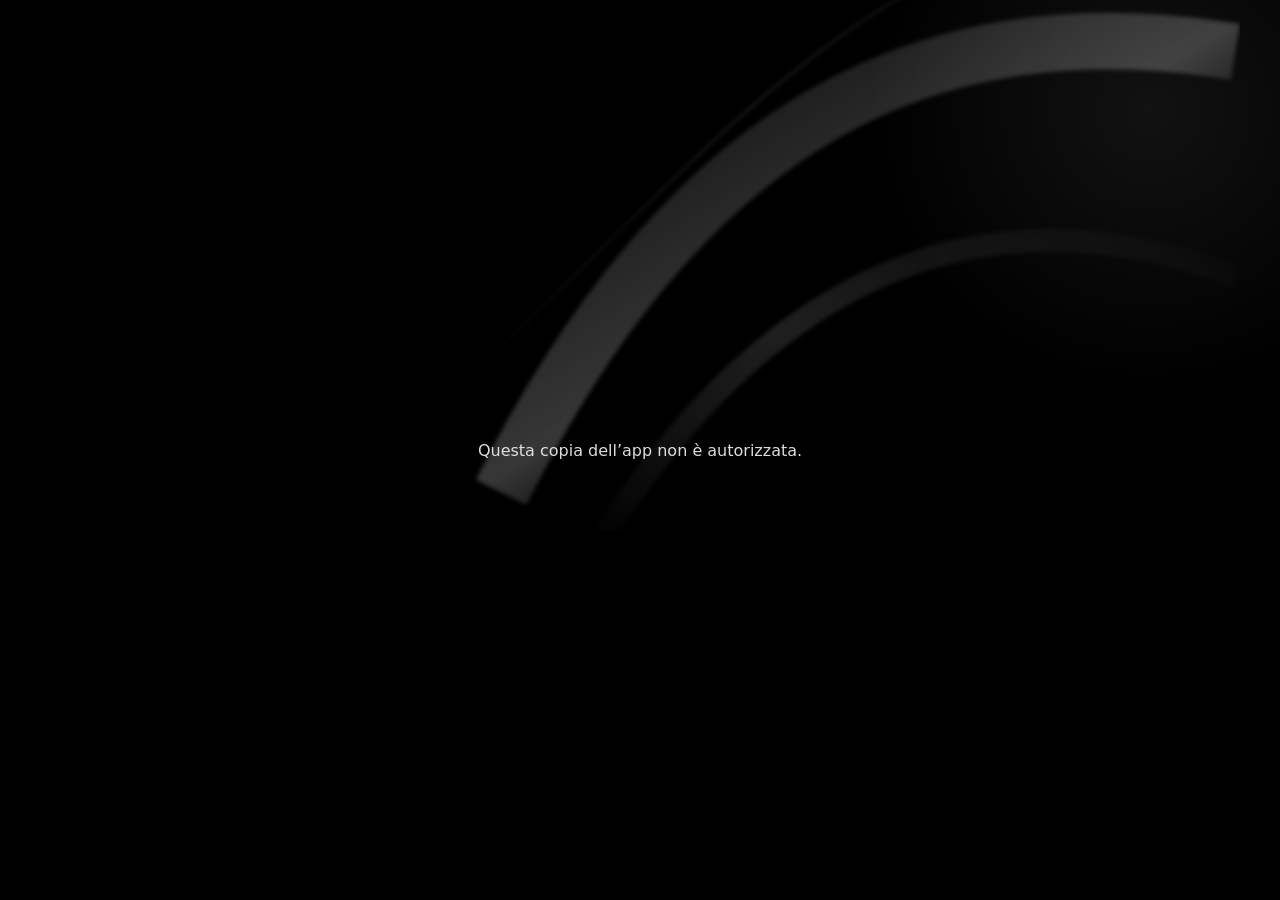
<file: index.html>
<!doctype html>
<html lang="it"><head><meta charset="UTF-8" />
<meta name="viewport" content="width=device-width, initial-scale=1.0, viewport-fit=cover" />
<meta name="theme-color" content="#000000" /><link rel="manifest" href="./manifest.webmanifest?v=ep-fotografo-v68" />
<meta name="apple-mobile-web-app-title" content="E. Puglisi" /><link rel="icon" type="image/png" href="./favicon.png" /><link rel="apple-touch-icon" sizes="180x180" href="./icon-180.png" />
<meta name="apple-mobile-web-app-capable" content="yes" /><meta name="apple-mobile-web-app-status-bar-style" content="black" />
<title>Edoardo Puglisi Fotographer</title>  <script type="module" crossorigin src="/assets/main-DpIF6n_b.js"></script>
  <link rel="modulepreload" crossorigin href="/assets/brand-CS6UpD5X.js">
  <link rel="modulepreload" crossorigin href="/assets/librerie-B4zQ2TGJ.js">
  <link rel="modulepreload" crossorigin href="/assets/preventivo-DU78wgXv.js">
  <link rel="modulepreload" crossorigin href="/assets/videoGalleria-DnoiNG43.js">
  <link rel="stylesheet" crossorigin href="/assets/brand-s4m64xDM.css">
  <link rel="stylesheet" crossorigin href="/assets/preventivo-CXu_sITa.css">
  <link rel="stylesheet" crossorigin href="/assets/main-6wbNGmea.css">
</head>
<body><div id="root"></div></body></html>
</file>
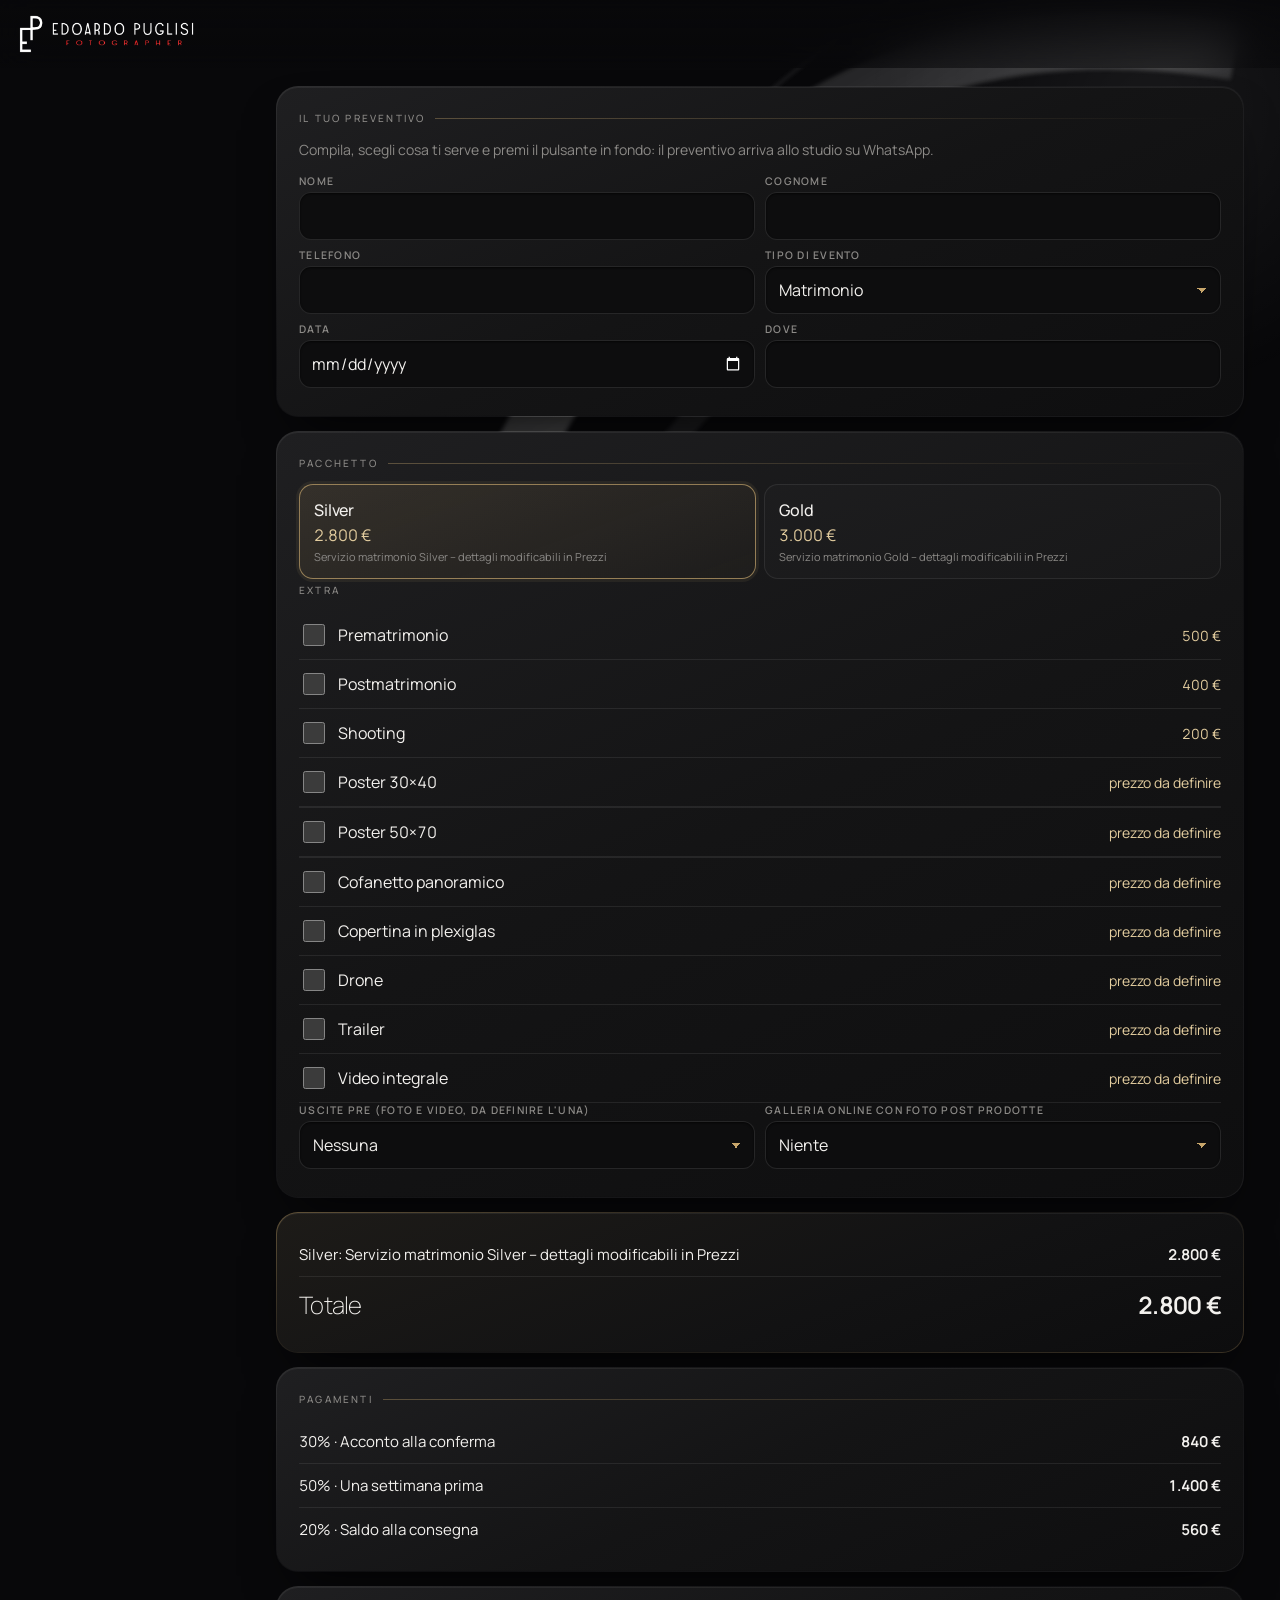
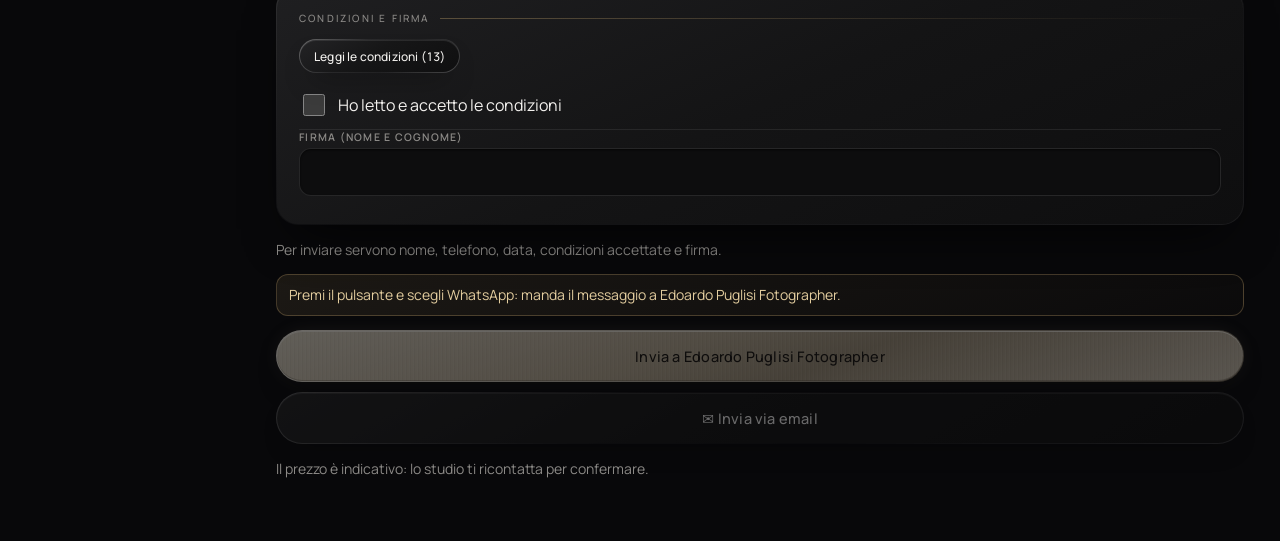
<file: cliente.html>
<!doctype html>
<html lang="it"><head><meta charset="UTF-8" /><script>/* indirizzo-nuovo: i link vecchi github.io dei clienti aprono la stessa pagina sul nuovo indirizzo */if(/\.github\.io$/i.test(location.hostname))location.replace('https://edoardopuglisi.frameforyou.it/'+location.pathname.split('/').slice(2).join('/')+location.search+location.hash);</script>
<meta name="viewport" content="width=device-width, initial-scale=1.0, viewport-fit=cover" />
<meta name="theme-color" content="#000000" /><meta name="robots" content="noindex" />
<meta name="apple-mobile-web-app-title" content="E. Puglisi" /><link rel="icon" type="image/png" href="./favicon.png" /><link rel="apple-touch-icon" sizes="180x180" href="./icon-180.png" />
<title>Preventivo · Edoardo Puglisi Fotographer</title>  <script type="module" crossorigin src="/assets/cliente-CwMFR0z4.js"></script>
  <link rel="modulepreload" crossorigin href="/assets/brand-CS6UpD5X.js">
  <link rel="modulepreload" crossorigin href="/assets/librerie-B4zQ2TGJ.js">
  <link rel="modulepreload" crossorigin href="/assets/preventivo-DU78wgXv.js">
  <link rel="stylesheet" crossorigin href="/assets/brand-s4m64xDM.css">
  <link rel="stylesheet" crossorigin href="/assets/preventivo-CXu_sITa.css">
</head>
<body><div id="root"></div></body></html>
</file>
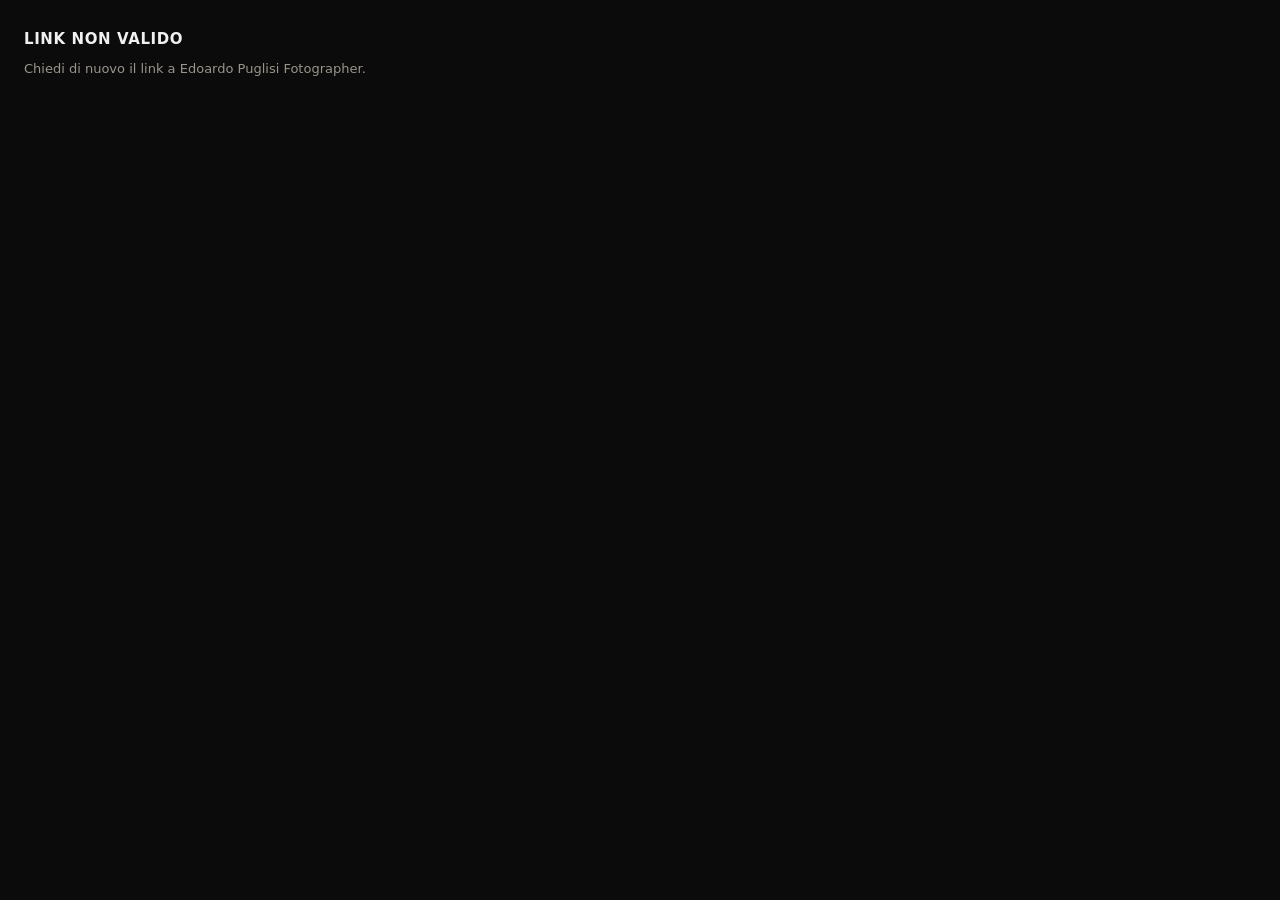
<file: video.html>
<!doctype html>
<html lang="it"><head><meta charset="UTF-8" /><script>/* indirizzo-nuovo: i link vecchi github.io dei clienti aprono la stessa pagina sul nuovo indirizzo */if(/\.github\.io$/i.test(location.hostname))location.replace('https://edoardopuglisi.frameforyou.it/'+location.pathname.split('/').slice(2).join('/')+location.search+location.hash);</script>
<meta name="viewport" content="width=device-width, initial-scale=1.0, viewport-fit=cover" />
<meta name="theme-color" content="#000000" /><meta name="robots" content="noindex" />
<meta name="apple-mobile-web-app-title" content="Video" /><link rel="icon" type="image/png" href="./favicon.png" /><link rel="apple-touch-icon" sizes="180x180" href="./icon-180.png" />
<title>Video · Edoardo Puglisi Fotographer</title>  <script type="module" crossorigin src="/assets/video-TpuZYtbV.js"></script>
  <link rel="modulepreload" crossorigin href="/assets/brand-CS6UpD5X.js">
  <link rel="modulepreload" crossorigin href="/assets/librerie-B4zQ2TGJ.js">
  <link rel="modulepreload" crossorigin href="/assets/videoGalleria-DnoiNG43.js">
  <link rel="stylesheet" crossorigin href="/assets/brand-s4m64xDM.css">
</head>
<body><div id="root"></div></body></html>
</file>
<file: assets/brand-s4m64xDM.css>
:root{--bg:#0b0b0b;--card:#161616;--line:#2a2a2a;--red:#5a5a5a;--gold:#f0f0f0;--tx:#f2efe6;--mut:#9a958a;font-family:system-ui,-apple-system,Segoe UI,Roboto,sans-serif;color:var(--tx);background:var(--bg)}*{box-sizing:border-box}body{margin:0;background:var(--bg)}.top{background:#000}.app{max-width:720px;margin:0 auto;min-height:100vh;padding-bottom:84px}.top{position:sticky;top:0;z-index:5;background:#000;border-bottom:2px solid var(--gold);padding:12px 16px}.logo{color:var(--gold);font-size:20px;letter-spacing:.5px}.logo span{color:var(--red);font-weight:700}main{padding:12px}.card{background:var(--card);border:1px solid var(--line);border-radius:14px;padding:14px;margin-bottom:12px}h3{color:var(--gold);font-size:15px;margin:6px 0 10px;text-transform:uppercase;letter-spacing:.6px}.row{display:flex;gap:8px;align-items:center;margin-bottom:12px;flex-wrap:wrap}.row input{flex:1;min-width:110px}input,select,textarea{width:100%;background:#0e0e0e;color:var(--tx);border:1px solid var(--line);border-radius:10px;padding:11px;font-size:16px}input:focus,select:focus,textarea:focus{outline:none;border-color:var(--gold)}textarea{min-height:60px;resize:vertical}.campo{display:flex;flex-direction:column;gap:4px;margin-bottom:8px}.campo span{font-size:12px;color:var(--mut)}.grid2{display:grid;grid-template-columns:1fr 1fr;gap:0 10px}.grid3{display:grid;grid-template-columns:1fr 1fr 1fr;gap:0 8px}.coppia-ora{grid-column:1/-1;display:grid;grid-template-columns:1.4fr .8fr;gap:0 10px}.grid2 .campo:last-child:nth-child(odd){grid-column:1/-1}.btn{display:inline-flex;align-items:center;justify-content:center;gap:6px;background:#222;color:var(--tx);border:1px solid #3a3a3a;border-radius:10px;padding:11px 14px;font-size:15px;cursor:pointer;text-decoration:none;font-weight:600}.btn.sm{padding:7px 10px;font-size:13px}.btn.red{background:var(--red);border-color:var(--red);color:#fff}.btn.gold{background:var(--gold);border-color:var(--gold);color:#111}.btn.wa{background:#0f3d24;border-color:#1f7a47}.btn.danger{background:transparent;color:#ff6b6b;border-color:#5a1a1a}.btn.big{width:100%;padding:16px;font-size:18px}.btn:disabled{opacity:.4}.acts{display:flex;gap:8px;flex-wrap:wrap;margin:10px 0}.acts.sticky{position:sticky;bottom:76px;background:var(--bg);padding:8px 0}.ev .evhead{display:flex;justify-content:space-between;gap:10px;cursor:pointer}.ev small{display:block;color:var(--mut);font-size:12px;margin-top:3px;text-transform:capitalize}.right{text-align:right;display:flex;flex-direction:column;align-items:flex-end;gap:4px}.gold{color:var(--gold)}.red{color:#ff4d5e}.badge{font-size:11px;font-weight:700;padding:3px 8px;border-radius:20px;text-transform:uppercase;letter-spacing:.5px}.badge.p{border:1px solid var(--gold);color:var(--gold)}.badge.c{background:var(--red);color:#fff}.esempio{display:flex;justify-content:space-between;align-items:center;background:#1e1e1e;color:var(--gold);border-radius:8px;padding:4px 4px 4px 10px;margin-bottom:8px;font-size:13px}.pacchetti{display:grid;grid-template-columns:1fr 1fr;gap:8px}.pk{border:1px solid var(--line);border-radius:12px;padding:10px;display:flex;flex-direction:column;gap:3px;cursor:pointer}.pk input{display:none}.pk.on{border-color:var(--gold);background:#1c1c1c}.pk small{color:var(--mut);font-size:11px}.check{display:flex;align-items:center;gap:10px;padding:10px 0;border-bottom:1px solid var(--line)}.check input{width:22px;height:22px;accent-color:var(--red)}.poster-qta{border-bottom:1px solid var(--line)}.poster-qta>.check{border-bottom:0}.poster-qta .qta{display:flex;align-items:center;gap:10px;padding:0 0 10px 32px;font-size:14px;color:var(--mut)}.poster-qta .qta select{width:auto;min-width:72px;padding:6px 8px}.check span{flex:1}.check em{color:var(--gold);font-style:normal;font-size:14px}.check.locked{opacity:.75}.riga{display:flex;justify-content:space-between;gap:10px;padding:7px 0;border-bottom:1px dashed var(--line);font-size:14px}.riga small{color:var(--mut)}.riga.tot{font-size:17px;border:none;color:var(--gold)}.riga.ok{color:#7bd88f}.riga.click{cursor:pointer}.x{background:none;border:none;color:#ff6b6b;font-size:14px;margin-left:6px}.hint{color:var(--mut);font-size:13px}.warn{color:#ffb347;font-size:13px}.okmsg{color:#7bd88f;margin:8px 0 0;font-size:14px}.tabs{position:fixed;bottom:0;left:0;right:0;display:flex;background:#000;border-top:2px solid var(--gold);z-index:6;padding-bottom:env(safe-area-inset-bottom)}.tabs button{flex:1;background:none;border:none;color:var(--mut);padding:8px 2px;font-size:11px;display:flex;flex-direction:column;align-items:center;gap:2px}.tabs button span{font-size:20px}.tabs button.on{color:var(--gold)}.tabs button.on span{filter:drop-shadow(0 0 4px var(--red))}.modal{position:fixed;top:0;right:0;bottom:0;left:0;background:#000;z-index:10;display:flex;flex-direction:column}.modalbar{display:flex;gap:8px;align-items:center;padding:10px;border-bottom:1px solid var(--gold)}.modalbar b{flex:1;font-size:13px;overflow:hidden;text-overflow:ellipsis;white-space:nowrap}.modal .hint{text-align:center;margin:6px}.pdfpagine{flex:1;overflow:auto;background:#111;padding:8px 8px 24px}.pdfpagine figure{margin:0 0 14px}.pdfpagine figcaption{color:var(--gold);font-size:12px;margin:0 0 4px}.pdfpagine img{width:100%;height:auto;background:#fff;display:block}.clausole ol{padding-left:18px;font-size:13px;line-height:1.5;color:#ddd}.pkedit{border-bottom:1px solid var(--line);padding-bottom:8px;margin-bottom:10px}@media (max-width:380px){.grid3{grid-template-columns:1fr 1fr}}.toast{position:fixed;left:12px;right:12px;bottom:84px;z-index:20;padding:14px;border-radius:12px;font-weight:600;max-width:696px;margin:0 auto}.toast.ok{background:#1f5d36;color:#fff}.toast.err{background:var(--red);color:#fff}.confirm{border:1px solid var(--gold);border-radius:12px;padding:12px;margin-top:10px;background:#1c1c1c}details summary{list-style:none;margin-bottom:8px}details summary::-webkit-details-marker{display:none}.logoimg{display:block;height:44px;width:auto;margin:-4px 0}.cnt{display:inline-block;min-width:22px;padding:1px 7px;border-radius:12px;background:var(--red);color:#fff;font-size:12px;text-align:center;margin-left:6px;vertical-align:middle}.cnt.ok{background:#1f7a47}.prom{display:flex;justify-content:space-between;align-items:center;gap:10px;padding:10px 0;border-bottom:1px solid var(--line)}.prom small{display:block;color:var(--mut);font-size:12px;margin-top:3px;text-transform:capitalize}.prom .right{gap:6px}.click{cursor:pointer}.badge.ok{background:#1f7a47;color:#fff}.tabs button span{position:relative}.tabbadge{position:absolute;top:-4px;right:-12px;background:var(--red);color:#fff;font-style:normal;font-size:10px;font-weight:700;border-radius:10px;padding:0 5px;line-height:16px}.calhead{display:flex;justify-content:space-between;align-items:center;gap:8px;margin-bottom:10px}.calhead b{font-size:17px;color:var(--gold)}.calhead h3{margin:0}.cal{display:grid;grid-template-columns:repeat(7,1fr);gap:4px}.dow{text-align:center;color:var(--mut);font-size:12px;padding:4px 0}.day{aspect-ratio:1;background:#0e0e0e;border:1px solid var(--line);border-radius:8px;color:var(--tx);font-size:14px;display:flex;flex-direction:column;align-items:center;justify-content:center;padding:0;cursor:pointer}.day i{font-style:normal;font-size:11px;color:var(--gold);line-height:1}.day.has{border-color:var(--gold);background:#1c1c1c}.day.clash{border-color:#ff6b6b;background:#3a1010}.day.clash i{color:#ff6b6b;font-weight:700}.day.today{outline:2px solid var(--red)}.day.sel{background:var(--gold);color:#111}.day.sel i{color:#111}.warnbox{border-color:#ff6b6b;background:#2a0f0f}.warnbox b{color:#ffb3b3}.chart{display:flex;align-items:flex-end;gap:4px;height:150px;padding:8px 0;border-bottom:1px solid var(--line)}.bar{flex:1;display:flex;flex-direction:column;align-items:center;justify-content:flex-end;height:100%}.bar span{display:block;width:100%;background:linear-gradient(var(--gold),#6e6e6e);border-radius:4px 4px 0 0;min-height:1px}.bar small{font-size:10px;color:var(--mut);margin-top:3px}.bar em{font-style:normal;font-size:9px;color:var(--tx);margin-bottom:2px}.check.cons input[type=date]{width:auto;padding:6px 8px;font-size:14px}.ok-msg{color:#7bd88f;font-weight:600;margin:8px 0 0}.tabs button{font-size:10px}.blocco{min-height:100vh;display:flex;flex-direction:column;align-items:center;justify-content:center;gap:14px;padding:24px;text-align:center;background:#000}.blocco .logoimg{height:70px;margin-bottom:10px}.blocco h2{color:var(--gold);margin:0}.blocco p{margin:0}.blocco a.btn{text-decoration:none;display:inline-block}.licavviso{background:#1e1e1e;color:var(--gold);padding:10px 16px;font-size:14px;border-bottom:1px solid var(--line)}.licavviso a{color:var(--tx);font-weight:600}.licprova{display:flex;flex-wrap:wrap;align-items:center;gap:6px;justify-content:center;text-align:center;font-size:15px}.licprova .conto{font-variant-numeric:tabular-nums;color:var(--tx);font-size:17px}.licprova a{margin-left:6px}.day u{text-decoration:none;font-size:10px;color:silver;line-height:1}.day.gimp:not(.has){border-color:#6a6a6a}.occ{display:flex;gap:8px;margin:2px 0 12px}.occ button{flex:1;min-height:46px;border-radius:12px;border:1px solid var(--line);background:#141414;color:var(--tx);font-size:14px;padding:8px 4px}.occ button:disabled{opacity:.35}.occ button.on{background:var(--gold);color:#111;border-color:var(--gold);font-weight:650}.gimpegno{text-decoration:none;color:var(--tx);border-left:3px solid #9a9a9a;padding-left:8px}.gimpegno small{color:var(--mut)}.gcal .gcal-ok{margin-left:6px;font-size:11px;vertical-align:middle}.gcal select{width:100%}.gcal-ev{margin:-4px 4px 10px}.gimport ol{margin:8px 0 6px;padding-left:20px;line-height:1.5}.gimport ol li{margin:3px 0}.gimport details{margin:10px 0}.gimport summary{cursor:pointer;padding:4px 0}.gimport .btn.danger{margin-top:4px}.listino-tipi{display:flex;flex-wrap:wrap;gap:6px;margin:8px 0 10px}.listino-titolo{margin:6px 0}.pk-extra{margin-top:6px}.pk-flag{display:flex;flex-wrap:wrap;gap:14px;margin:4px 0}.promo-edit{border:1px dashed rgba(200,160,80,.5);border-radius:10px;padding:8px 10px;margin-top:6px}.promo-edit.on{border-style:solid;background:#c8a05014}.promo-stato{font-size:.8em;padding:1px 8px;border-radius:9px;background:#7f7f7f33;margin-left:6px}.promo-stato.on{background:#2e7d32;color:#fff}.grid3{display:grid;grid-template-columns:repeat(auto-fit,minmax(140px,1fr));gap:8px}.prezzo-vecchio{opacity:.6;font-weight:400;margin-right:4px}.promo-tag,.promo-firmato{display:block;font-style:normal;font-size:.75em;font-weight:600;color:#c0392b}.promo-firmato{color:inherit;opacity:.7;font-weight:400}.firmapad{position:fixed;top:0;right:0;bottom:0;left:0;z-index:30;background:#000;display:flex;flex-direction:column;gap:8px;padding:max(10px,env(safe-area-inset-top)) max(10px,env(safe-area-inset-right)) max(10px,env(safe-area-inset-bottom)) max(10px,env(safe-area-inset-left));overscroll-behavior:none;touch-action:none;user-select:none;-webkit-user-select:none}.firmabar{display:flex;align-items:center;gap:10px;border-bottom:1px solid var(--gold);padding-bottom:8px}.firmabar div{flex:1;display:flex;flex-direction:column}.firmabar b{color:var(--gold);text-transform:uppercase;letter-spacing:.6px;font-size:14px}.firmabar small{font-size:17px;font-weight:700}.firmaarea{flex:1;position:relative;background:#fff;border-radius:12px;min-height:140px;overflow:hidden}.firmaarea canvas{position:absolute;top:0;right:0;bottom:0;left:0;width:100%;height:100%;display:block;touch-action:none;cursor:crosshair;z-index:2}.firmalinea{position:absolute;left:6%;right:6%;bottom:24%;border-bottom:1.5px dashed #b9b2a0;z-index:1}.firmalinea span{position:absolute;left:0;bottom:4px;color:#b9b2a0;font-size:18px}.firmaph{position:absolute;top:0;right:0;bottom:0;left:0;margin:0;display:flex;align-items:center;justify-content:center;color:#c9c2b0;font-size:22px;z-index:1;pointer-events:none}.firmalegale{margin:0;font-size:13px;color:var(--tx);text-align:center}.firmaacts{display:flex;gap:10px}.firmaacts .btn{flex:1;padding:14px}@media (orientation:landscape) and (max-height:520px){.firmapad{gap:5px}.firmabar{padding-bottom:4px}.firmabar small{font-size:15px}.firmaacts .btn{padding:9px}.firmalegale{font-size:12px}}.firmaimg{background:#fff;border-radius:10px;padding:8px;display:flex;justify-content:center;margin-bottom:8px}.firmaimg img{max-width:100%;max-height:110px}.badge.firm{background:#1f7a47;color:#fff}.pk-album{border:1px solid var(--line);border-radius:12px;padding:10px 12px;margin:10px 0;background:#ffffff08}.pk-album.on{border-color:var(--gold);background:#c9a22714}.sw-riga{display:flex;align-items:center;justify-content:space-between;gap:12px;cursor:pointer;min-height:44px}.sw-riga span{display:flex;flex-direction:column;gap:2px}.sw-riga b{font-size:16px}.sw-riga small{color:var(--mut);font-size:13px}.sw-riga input{-moz-appearance:none;appearance:none;-webkit-appearance:none;flex:none;width:52px;height:30px;border-radius:15px;background:#3a3a3a;border:1px solid #666;position:relative;margin:0;cursor:pointer;transition:background .15s}.sw-riga input:after{content:"";position:absolute;top:3px;left:3px;width:24px;height:24px;border-radius:50%;background:#fff;transition:left .15s}.sw-riga input:checked{background:var(--gold)}.sw-riga input:checked:after{left:25px}.pk-album .grid2{margin-top:8px}select{-webkit-appearance:none;-moz-appearance:none;appearance:none;background-image:url("data:image/svg+xml,%3Csvg xmlns='http://www.w3.org/2000/svg' width='12' height='8'%3E%3Cpath d='M1 1l5 5 5-5' fill='none' stroke='%239a958a' stroke-width='2'/%3E%3C/svg%3E");background-repeat:no-repeat;background-position:right 12px center;padding-right:34px}.prezzi-pag{display:flex;flex-direction:column;gap:12px}.prezzi-pk{display:flex;flex-direction:column;gap:12px;min-width:0}.extra-card{min-width:0}.tipi-chips{display:flex;gap:8px;overflow-x:auto;-webkit-overflow-scrolling:touch;scrollbar-width:none;margin:0 -16px;padding:2px 16px 6px;scroll-snap-type:x proximity}.tipi-chips::-webkit-scrollbar{display:none}.chip{flex:none;min-height:44px;padding:0 16px;border-radius:22px;border:1px solid var(--line);background:var(--card);color:var(--tx);font-size:15px;white-space:nowrap;cursor:pointer;scroll-snap-align:start}.chip.on{background:var(--gold);border-color:var(--gold);color:#000;font-weight:700}.chips{display:flex;flex-wrap:wrap;gap:8px;margin-top:8px}.pk-titolo{margin:4px 0 0;font-size:14px;letter-spacing:.5px;text-transform:uppercase;color:var(--mut)}.pk-lista{display:flex;flex-direction:column;gap:10px}.pk-card{background:var(--card);border:1px solid var(--line);border-radius:14px;overflow:hidden}.pk-card.aperta,.pk-card.scelta{border-color:var(--gold)}.pk-card.scelta{box-shadow:0 0 0 2px var(--gold)}.pk-testa{all:unset;box-sizing:border-box;width:100%;display:flex;align-items:center;gap:12px;padding:14px;min-height:64px;cursor:pointer}.pk-nome{flex:1;min-width:0;display:flex;flex-direction:column;gap:3px}.pk-nome b{font-size:17px}.pk-nome small{color:var(--mut);font-size:13px;white-space:nowrap;overflow:hidden;text-overflow:ellipsis}.pk-prezzo{display:flex;flex-direction:column;align-items:flex-end;gap:2px;flex:none}.pk-prezzo b{font-size:17px;color:var(--gold)}.pk-prezzo s{color:var(--mut);font-size:13px}.pk-prezzo b.promo{color:#7bd88f}.pk-prezzo small{font-size:12px;color:var(--mut)}.chev{flex:none;color:var(--mut);font-size:16px;width:16px;text-align:center}.pk-corpo{padding:12px 14px 14px;display:flex;flex-direction:column;gap:10px;border-top:1px solid var(--line)}.pk-piano{display:flex;flex-direction:column;gap:8px}.pk-rate-riga{display:flex;flex-direction:column;gap:4px;padding-bottom:8px;border-bottom:1px dashed var(--line)}.pk-servizi b{font-size:14px}.pk-fondo{display:flex;justify-content:flex-end}.promo-edit{border:1px solid var(--line);border-radius:12px;padding:0 12px}.promo-edit.on{border-color:#7bd88f}.promo-testa{all:unset;box-sizing:border-box;width:100%;display:flex;align-items:center;gap:10px;min-height:48px;cursor:pointer}.promo-testa b{flex:1}.promo-stato.no{color:var(--mut);font-size:13px}.promo-edit .grid3{padding-bottom:10px}.nuovo-pk{min-height:50px;border-style:dashed;width:100%}.extra-card h4{margin:14px 0 4px;font-size:13px;color:var(--mut);text-transform:uppercase;letter-spacing:.5px}.extra-riga{display:flex;align-items:flex-start;justify-content:space-between;gap:8px 12px;min-height:52px;border-bottom:1px solid var(--line);flex-wrap:wrap}.compreso{display:flex;align-items:flex-start;gap:6px;font-size:13px;color:var(--mut);line-height:1.25;flex:1 1 100%;max-width:100%;justify-content:flex-end}.compreso span{white-space:normal}.compreso.on{color:#e7c27a}.compreso input{width:16px;height:16px;margin-top:1px;accent-color:#e7c27a;flex:none}.compreso-box{flex:0 1 auto;max-width:100%;align-self:center}.compreso-box.aperta{flex:1 1 100%;align-self:stretch}.compreso-testa{display:inline-flex;align-items:center;gap:8px;max-width:100%;min-height:36px;padding:0 10px;border-radius:10px;border:1px solid var(--line);background:transparent;color:var(--mut);font-size:13px;text-align:left}.compreso-box.aperta .compreso-testa{display:flex;width:100%}.compreso-box.on .compreso-testa{border-color:#e7c27a;color:#e7c27a}.compreso-testa .segno{width:16px;height:16px;border:1.5px solid currentColor;border-radius:4px;display:inline-flex;align-items:center;justify-content:center;font-size:11px;line-height:1;flex:none}.compreso-box.on .segno{background:#e7c27a;color:#111;border-color:#e7c27a}.compreso-testa span{white-space:normal;line-height:1.2}.compreso-testa i{margin-left:auto;font-style:normal;flex:none}.compreso-lista{display:flex;flex-direction:column;gap:2px;width:100%;margin-top:6px;padding:4px 8px;border:1px solid var(--line);border-radius:10px}.compreso-voce{display:flex;align-items:flex-start;gap:8px;min-height:40px;padding:8px 2px;font-size:14px}.compreso-voce input{width:18px;height:18px;margin-top:1px;accent-color:#e7c27a;flex:none}.compreso-voce span{white-space:normal;line-height:1.25}.compreso-voce.on{color:#e7c27a}.pk-corpo .compreso{grid-column:1/-1;justify-content:flex-start}.extra-gruppo .extra-riga:last-child{border-bottom:0}.extra-riga>span:first-child{flex:1;font-size:15px}.extra-val{display:flex;align-items:center;gap:6px;flex:1 1 180px;flex-wrap:wrap;justify-content:flex-end;max-width:100%}.extra-val i{font-style:normal;color:var(--mut)}.extra-val input{width:96px;text-align:right;padding:10px}.extra-custom{display:flex;align-items:center;gap:8px;min-height:48px;border-top:1px dashed var(--line);padding:6px 0;flex-wrap:wrap}.extra-custom>input{flex:1;min-width:0}.extra-custom>textarea{flex:1 1 100%;min-height:72px;background:#111;color:var(--tx);border:1px solid #3a3a3a;border-radius:8px;padding:8px}.extra-nuovo{display:flex;flex-wrap:wrap;gap:8px;align-items:center;margin-top:12px}.extra-nuovo>input,.extra-nuovo>select{flex:1 1 140px;min-width:0}@media (max-width:560px){.extra-card h4{margin:8px 0 0}.extra-riga{display:grid;grid-template-columns:minmax(0,1fr) auto;gap:4px 8px;min-height:0;padding:6px 0;align-items:center}.extra-val{flex:none;justify-content:flex-end}.extra-val input{width:74px;padding:7px 8px}.compreso-box{grid-column:1 / -1;align-self:start;justify-self:start}.compreso-box.aperta{justify-self:stretch}.compreso-testa{min-height:32px;padding:0 8px;width:auto}.compreso-box.aperta .compreso-testa{width:100%}.compreso-voce{min-height:0;padding:4px 2px}.extra-custom{display:grid;grid-template-columns:minmax(0,1fr) auto;gap:6px;min-height:0;padding:6px 0;align-items:center}.extra-custom>input{grid-column:1 / -1}.extra-custom>.btn{justify-self:end}.extra-custom .compreso-box{grid-column:1 / -1}.extra-nuovo{gap:6px;margin-top:8px}}.info-btn{all:unset;cursor:pointer;color:var(--mut);padding:0 6px;font-size:16px}.info-txt{margin:4px 0}.sez-titolo{margin:18px 2px 6px;font-size:15px}.btn.ghost{background:transparent;border:1px solid var(--line);color:var(--mut);align-self:center}.sw-riga input:checked{background:#2e9d5b;border-color:#2e9d5b}.extra-val input::-webkit-outer-spin-button,.extra-val input::-webkit-inner-spin-button,.pk-corpo input::-webkit-outer-spin-button,.pk-corpo input::-webkit-inner-spin-button{-webkit-appearance:none;margin:0}.extra-val input,.pk-corpo input[type=number]{-moz-appearance:textfield;-webkit-appearance:textfield;appearance:textfield}.v-impagina>.imp-pagina{grid-column:1/-1}.imp-pagina label.hint input,.imp-pagina label.hint select,.imp-pagina .imp-cerca{display:block;width:100%;margin:6px 0;background:#111;color:var(--tx);border:1px solid #3a3a3a;border-radius:8px;padding:8px;box-sizing:border-box}.imp-editor{display:flex;gap:16px;align-items:flex-start}.imp-lavoro{flex:1;min-width:0;display:flex;justify-content:center;align-items:flex-start}.imp-pannello{width:340px;flex:0 0 340px;position:sticky;top:8px;max-height:calc(100dvh - 24px);overflow:auto}.imp-editor .imp-stage{overflow:hidden;background:transparent;border:0}@media (max-width:860px){.imp-editor{flex-direction:column}.imp-pannello{width:auto;flex:1 1 auto;position:static;max-height:none}}.imp-tools{display:flex;flex-wrap:wrap;gap:8px;margin:10px 0}.imp-sfoglia{position:relative}.imp-stage{width:100%;overflow:auto;border-radius:12px;background:#1a1a1a;border:1px solid #3a3a3a;touch-action:none}.imp-safe{position:absolute;border:3px dashed #c6a15b;pointer-events:none;z-index:40;box-sizing:border-box}.imp-num{position:absolute;left:0;right:0;bottom:2%;text-align:center;z-index:41;pointer-events:none;color:#111}.imp-colore{display:flex;align-items:center;gap:6px}.imp-tono{width:28px;height:28px;border-radius:50%;border:1px solid #666;padding:0}.imp-freccia{position:absolute;top:50%;transform:translateY(-50%);z-index:6;width:44px;height:72px;border:0;border-radius:12px;background:#0000008c;color:#fff;font-size:32px;line-height:1;cursor:pointer}.imp-freccia.sx{left:8px}.imp-freccia.dx{right:8px}.imp-freccia:disabled{opacity:.28}.imp-dissolvi{animation:impFade .55s ease}@keyframes impFade{0%{opacity:0}to{opacity:1}}.imp-tela{transform-origin:top left;position:relative}.imp-sfondo{position:absolute;top:0;right:0;bottom:0;left:0;width:100%;height:100%;object-fit:cover;pointer-events:none;z-index:0}.imp-el{position:absolute;box-sizing:border-box;overflow:hidden;cursor:grab;background:#f3f3f3}.imp-el.on{outline:4px solid #c6a15b;outline-offset:-4px}.imp-el img{position:absolute;pointer-events:none;max-width:none}.imp-vuota,.imp-testo{display:flex;align-items:center;justify-content:center;width:100%;height:100%;color:#666}.imp-testo{white-space:nowrap}.imp-resize{position:absolute;right:0;bottom:0;width:28px;height:28px;background:#c6a15b;cursor:nwse-resize;z-index:5}.imp-scheda{margin-top:10px}.imp-griglia{display:grid;grid-template-columns:repeat(auto-fill,minmax(150px,1fr));gap:10px}.imp-card{padding:8px;text-align:left}.imp-card.sel{outline:2px solid var(--gold)}.imp-mini-btn{background:transparent;color:inherit;border:0;width:100%;cursor:pointer;text-align:left}.imp-mini-box{height:120px;display:flex;align-items:center;justify-content:center;background:#111;border-radius:8px;overflow:hidden}.imp-mini{position:relative;max-height:110px;max-width:100%}.imp-mini i,.imp-mini em{position:absolute;overflow:hidden}.imp-mini i img{width:100%;height:100%;object-fit:cover;display:block}.imp-mini em{font-size:7px;line-height:1}.imp-voce{display:flex;flex-direction:column;align-items:flex-start;width:100%;margin-top:8px;cursor:pointer;color:inherit}.imp-voce small,.imp-card small{color:var(--mut);display:block}.st{position:fixed;top:0;right:0;bottom:0;left:0;z-index:900;display:grid;background:#2a2a2a;color:#eee;font-size:13px;grid-template-columns:210px minmax(0,1fr) 172px;grid-template-rows:auto auto minmax(0,1fr) auto;grid-template-areas:"top top top" "ctx ctx ctx" "sx tela dx" "giu giu giu";padding:env(safe-area-inset-top) env(safe-area-inset-right) 0 env(safe-area-inset-left);user-select:none;-webkit-user-select:none}.st button{font:inherit}.st-b{background:#474747;color:#f0f0f0;border:1px solid #5c5c5c;border-radius:6px;padding:6px 10px;min-height:32px;cursor:pointer;white-space:nowrap;line-height:1.1}.st-b:hover:not(:disabled){background:#555}.st-b:disabled{opacity:.4;cursor:default}.st-b.on{background:#d9d9d9;color:#111;border-color:#d9d9d9}.st-b.gold{background:#e8e8e8;color:#111;border-color:#e8e8e8;font-weight:600}.st-b.danger,.st-tendina .danger{color:#ff8a80}.st-top{grid-area:top;display:flex;align-items:center;gap:8px;padding:8px 10px;background:#1d1d1d;border-bottom:1px solid #111;flex-wrap:wrap}.st-titolo{display:flex;flex-direction:column;min-width:0;max-width:340px;margin:0 6px}.st-titolo b{white-space:nowrap;overflow:hidden;text-overflow:ellipsis}.st-titolo small{color:#a8a8a8;font-size:11px;white-space:nowrap;overflow:hidden;text-overflow:ellipsis}.st-gruppo{display:flex;gap:2px}.st-gruppo .st-b{border-radius:0}.st-gruppo .st-b:first-child{border-radius:6px 0 0 6px}.st-gruppo .st-b:last-child{border-radius:0 6px 6px 0}.st-zoom{min-width:56px}.st-spazio{flex:1}.st-occ{color:#ddd;font-size:12px;max-width:260px;overflow:hidden;text-overflow:ellipsis;white-space:nowrap}.st-menu{position:relative}.st-tendina{position:absolute;top:calc(100% + 4px);left:0;min-width:250px;background:#303030;border:1px solid #555;border-radius:8px;box-shadow:0 12px 30px #00000080;padding:6px;z-index:20;display:flex;flex-direction:column;gap:2px}.st-menu.dx .st-tendina{left:auto;right:0}.st-tendina button,.st-tendina a{background:transparent;border:0;color:#eee;text-align:left;padding:9px 10px;border-radius:6px;cursor:pointer;font-size:13px;word-break:break-all}.st-tendina button:hover:not(:disabled){background:#454545}.st-tendina button:disabled{opacity:.4}.st-tendina label{display:flex;flex-direction:column;gap:4px;padding:6px 10px;color:#bbb;font-size:12px}.st-tendina input{background:#1b1b1b;color:#eee;border:1px solid #555;border-radius:6px;padding:7px}.st-ctx{grid-area:ctx;display:flex;align-items:center;gap:6px;padding:6px 10px;background:#353535;border-bottom:1px solid #1e1e1e;overflow-x:auto;scrollbar-width:thin;min-height:46px}.st-ctx>*{flex:none}.st-tit{color:#fff;margin-right:4px}.st-mut{color:#a5a5a5;font-size:12px}.st-sep{width:1px;height:24px;background:#555;margin:0 4px}.st-seg{display:inline-flex;background:#232323;border:1px solid #4e4e4e;border-radius:7px;padding:2px;gap:2px}.st-seg button{background:transparent;border:0;color:#cfcfcf;padding:5px 9px;border-radius:5px;cursor:pointer;white-space:nowrap;min-height:28px}.st-seg button.on{background:#d9d9d9;color:#111}.st-largo{display:flex;width:100%}.st-largo button{flex:1;padding:5px 2px}.st-colore{display:inline-flex;width:30px;height:30px;border-radius:50%;overflow:hidden;border:1px solid #777;cursor:pointer}.st-colore input{width:44px;height:44px;margin:-7px;border:0;padding:0;background:none;cursor:pointer}.st-range{display:inline-flex;align-items:center;gap:6px;color:#ccc;font-size:12px}.st-range input{width:110px}.st-testo{background:#1b1b1b;color:#eee;border:1px solid #555;border-radius:6px;padding:6px 8px;width:200px}.st-sel{background:#1b1b1b;color:#eee;border:1px solid #555;border-radius:6px;padding:6px;max-width:100%}.st-pan{background:#383838;display:flex;flex-direction:column;min-height:0;overflow:hidden}.st-riga{display:flex;align-items:center;gap:8px;padding:7px 8px;flex-wrap:wrap}.st-riga>b{font-size:12px;text-transform:uppercase;letter-spacing:.06em;color:#ddd}.st-modelli{grid-area:sx;border-right:1px solid #1e1e1e;gap:6px;padding-bottom:6px}.st-modelli>.st-seg,.st-modelli>.st-chips,.st-modelli>.st-sel{margin:0 8px}.st-chips{display:flex;flex-wrap:wrap;gap:3px;align-items:center}.st-chips button{background:#2a2a2a;border:1px solid #4e4e4e;color:#ddd;border-radius:5px;min-width:28px;height:26px;padding:0 6px;cursor:pointer}.st-chips button.on{background:#d9d9d9;color:#111}.st-griglia{overflow-y:auto;display:grid;grid-template-columns:repeat(auto-fill,minmax(84px,1fr));gap:8px;padding:4px 8px 10px;align-content:start;flex:1;min-height:0}.st-lay{background:#2d2d2d;border:1px solid #474747;border-radius:6px;padding:6px 4px 4px;display:flex;flex-direction:column;align-items:center;gap:4px;cursor:pointer;color:#bbb}.st-lay:hover{border-color:#bbb}.st-lay small{font-size:10px;line-height:1.1;max-width:100%;overflow:hidden;text-overflow:ellipsis;white-space:nowrap}.st-fogli{grid-area:dx;border-left:1px solid #1e1e1e}.st-icone{display:flex;gap:3px;padding:0 8px 6px}.st-icone .st-b{padding:4px 0;flex:1;min-height:28px}.st-lista{overflow-y:auto;flex:1;min-height:0;padding:2px 8px 10px;display:flex;flex-direction:column;gap:8px}.st-foglio{background:transparent;border:2px solid transparent;border-radius:6px;padding:4px;display:flex;flex-direction:column;align-items:center;gap:3px;cursor:pointer;color:#ccc}.st-foglio.on{border-color:#3d8bfd;background:#2f3b4d}.st-foglio small{font-size:10.5px}.st-centro{grid-area:tela;position:relative;display:flex;flex-direction:column;min-width:0;min-height:0;background:#4b4b4b}.st-lavoro{flex:1;min-height:0;overflow:auto;display:grid;place-items:center;padding:12px;touch-action:pan-x pan-y}.st-stage{position:relative;overflow:hidden;box-shadow:0 6px 24px #00000073;flex:none;touch-action:none}.st-stage .imp-tela{position:absolute;left:0;top:0}.st-sotto{display:flex;align-items:center;justify-content:center;gap:10px;padding:5px;background:#3c3c3c;border-top:1px solid #2a2a2a;font-size:12px;color:#ccc}.st-sotto .st-b{min-height:28px;padding:2px 14px;font-size:18px}.st-toast{position:absolute;left:50%;bottom:48px;transform:translate(-50%);background:#141414f0;color:#eee;padding:9px 14px;border-radius:8px;max-width:min(560px,90%);font-size:13px;z-index:30;margin:0;box-shadow:0 6px 20px #00000080;pointer-events:none}.st-toast.err{color:#ffb4a8;border:1px solid #8a2b22}.st-fondo{position:absolute;overflow:hidden;z-index:0}.st-fondo img{position:absolute;top:0;right:0;bottom:0;left:0;width:100%;height:100%;object-fit:cover;pointer-events:none}.st-deco{background:transparent}.st-vuota{position:absolute;top:0;right:0;bottom:0;left:0;display:flex;align-items:center;justify-content:center;color:#8a8a8a;font-weight:300}.st-resize{position:absolute;right:0;bottom:0;background:#3d8bfd;cursor:nwse-resize;z-index:5}.st .imp-el.on{outline:none}.st .imp-el.on:after{content:"";position:absolute;top:0;right:0;bottom:0;left:0;border:calc(2.5px / var(--k,1)) solid #3d8bfd;pointer-events:none}.st-modelli.largo .st-griglia{grid-template-columns:1fr}.st-num{position:absolute;text-align:center;z-index:301;pointer-events:none;font-family:Georgia,serif}.st-abb{position:absolute;background:#dc282838;pointer-events:none;z-index:400}.st-taglio{position:absolute;border:1px dashed rgba(220,30,30,.9);pointer-events:none;z-index:401;box-sizing:border-box}.st-sicuro{position:absolute;border:1px dashed rgba(40,140,255,.75);pointer-events:none;z-index:401;box-sizing:border-box}.st-piega{position:absolute;background:#0000008c;pointer-events:none;z-index:402;box-shadow:0 0 0 1px #ffffff59}.st-dorso{position:absolute;background:repeating-linear-gradient(90deg,#ffaa0024 0,#ffaa0024 6px,#ffaa000f 6px,#ffaa000f 12px);pointer-events:none;z-index:399}.st-etich{position:absolute;text-align:center;color:#c82828d9;font-weight:600;pointer-events:none;z-index:403;font-family:system-ui,sans-serif;letter-spacing:.08em;text-transform:uppercase}.st-mini-bg{position:absolute;top:0;right:0;bottom:0;left:0;width:100%;height:100%;object-fit:cover}.st-mini-fondo{position:absolute;overflow:hidden}.st-mini-fondo img{position:absolute;top:0;right:0;bottom:0;left:0;width:100%;height:100%;object-fit:cover}.imp-mini u{position:absolute;top:0;bottom:0;width:1px;background:#00000059;text-decoration:none}.st-tabs{display:none}.st-foto{grid-area:giu;border-top:1px solid #1e1e1e;background:#333}.st-foto .st-riga{padding:6px 10px;border-bottom:1px solid #2a2a2a}.st-guida{margin:4px 10px 0}.st-strip{display:flex;gap:10px;overflow-x:auto;padding:8px 10px 12px;min-height:100px;align-items:center;scrollbar-width:thin;touch-action:pan-x}.st-th{position:relative;flex:none;height:84px;min-width:56px;padding:0;border:2px solid transparent;border-radius:4px;background:#222;cursor:grab;touch-action:pan-x;-webkit-touch-callout:none}.st-th img{height:80px;width:auto;max-width:130px;display:block;border-radius:2px;pointer-events:none}.st-th>span{display:block;width:60px;height:80px;background:#444}.st-th.sel{border-color:#3d8bfd}.st-th.usata img{opacity:.72}.st-th em{position:absolute;right:-5px;bottom:-5px;background:#2fb344;color:#fff;font-style:normal;font-size:10px;font-weight:700;min-width:18px;height:18px;border-radius:9px;display:grid;place-items:center;border:2px solid #333}.st-fantasma{position:fixed;width:90px;height:auto;transform:translate(-50%,-60%);opacity:.85;pointer-events:none;z-index:1000;box-shadow:0 8px 24px #0009;border:2px solid #fff}.st-anteprima{position:fixed;top:0;right:0;bottom:0;left:0;z-index:950;background:#0a0a0af5;display:flex;flex-direction:column}.st-ante-barra{display:flex;justify-content:space-between;align-items:center;padding:10px 14px;color:#ddd}.st-ante-libro{flex:1;display:flex;align-items:center;justify-content:center;gap:10px;min-height:0}.st-ante-foglio{box-shadow:0 20px 60px #000000b3}.st-freccia{font-size:26px;min-height:64px;padding:0 12px}@media (max-width:900px){.st{grid-template-columns:1fr;grid-template-rows:auto auto minmax(38vh,1fr) auto minmax(0,auto);grid-template-areas:"top" "ctx" "tela" "tabs" "pan";font-size:13px}.st-top{gap:5px;padding:6px;flex-wrap:nowrap;overflow-x:auto;scrollbar-width:none}.st-titolo{max-width:46vw;flex:0 0 auto}.st-titolo small{font-size:10px}.st-top .st-spazio{display:none}.st-foto .st-riga{flex-wrap:nowrap;overflow-x:auto;scrollbar-width:none}.st-foto .st-riga>*{flex:none}.st-toast{bottom:44px;font-size:12px;padding:6px 10px}.st-lbl{display:none}.st-tabs{grid-area:tabs;display:flex;background:#1d1d1d;border-top:1px solid #111}.st-tabs button{flex:1;background:transparent;border:0;color:#aaa;padding:10px 0;font-size:13px;border-bottom:2px solid transparent}.st-tabs button.on{color:#fff;border-bottom-color:#3d8bfd}.st-pan{grid-area:pan;display:none;max-height:36vh;border:0}.st-pan.on{display:flex}.st-foto{max-height:none}.st-lista{flex-direction:row;overflow-x:auto;overflow-y:hidden}.st-foglio{flex:none}.st-griglia{grid-template-columns:repeat(auto-fill,minmax(92px,1fr))}.st-menu .st-tendina{position:fixed;left:8px;right:8px;top:auto;bottom:calc(8px + env(safe-area-inset-bottom));max-height:70vh;overflow:auto}.st-menu.dx .st-tendina{left:8px;right:8px}.st-b{min-height:36px}.st-foto,.st-pan.st-modelli,.st-pan.st-fogli{padding-bottom:env(safe-area-inset-bottom)}}.imp-mio{display:inline-flex;align-items:center;gap:6px;background:#1c1c1c;border:1px solid #3a3a3a;border-radius:14px;padding:3px 4px 3px 10px;font-size:13px}.imp-mio button{background:transparent;border:0;color:var(--mut);cursor:pointer}.st-giro{position:absolute;overflow:visible;pointer-events:none}.st-giro img{position:absolute;max-width:none;pointer-events:none}.st .imp-el.meta:after{content:"";position:absolute;top:0;right:0;bottom:0;left:0;border:calc(4px / var(--k,1)) solid #2fb344;background:#2fb3442e;pointer-events:none}.st .imp-el.via{opacity:.45}.st-aiuto{position:absolute;background:#ff2fb3;pointer-events:none;z-index:420}.st-presa{position:absolute;left:0;top:0;background:#3d8bfd;color:#fff;cursor:move;z-index:6;display:grid;place-items:center;font-style:normal;line-height:1}.st-foglio.preso{opacity:.4}.st-foglio.prima{box-shadow:0 -4px #3d8bfd}.st-foglio.dopo{box-shadow:0 4px #3d8bfd}.st-foglio{touch-action:pan-y;-webkit-touch-callout:none}.st-num-in{width:42px;background:#1b1b1b;color:#eee;border:1px solid #555;border-radius:5px;padding:4px;text-align:right}.st-range output{min-width:38px;color:#ddd;font-variant-numeric:tabular-nums}@media (max-width:900px){.st-foglio.prima{box-shadow:-4px 0 #3d8bfd}.st-foglio.dopo{box-shadow:4px 0 #3d8bfd}.st-foglio{touch-action:pan-x}}.st-foglio img,.st-foglio *{-webkit-user-drag:none;user-select:none;-webkit-user-select:none}@media (min-width:900px){.st-ctx{flex-wrap:wrap;overflow-x:visible;row-gap:4px}}.st-primo{background:#3d8bfd!important;border-color:#3d8bfd!important;color:#fff!important;font-weight:600}.st-chip{background:#474747;color:#f0f0f0;border:1px solid #5c5c5c;border-radius:14px;padding:4px 10px;cursor:pointer;font-size:12px}.st-chip:hover{background:#5a5a5a}.st-controllo{align-items:center;justify-content:center;background:#0a0a0ab3}.st-dialogo{background:#2e2e2e;color:#eee;border:1px solid #555;border-radius:10px;padding:16px 18px;max-width:min(560px,94vw);display:flex;flex-direction:column;gap:12px;box-shadow:0 12px 40px #0009}.st-dialogo>b{font-size:16px}.st-ctl{display:flex;flex-direction:column;gap:6px}.st-ctl small{color:#aaa}.st-dialogo-bottoni{display:flex;flex-wrap:wrap;gap:8px;justify-content:flex-end}.sp{position:fixed;top:0;right:0;bottom:0;left:0;z-index:940;background:#3a3a3a;color:#eee;display:flex;flex-direction:column;font-size:13px}.sp>*{flex:none}.sp>.sp-centro{flex:1 1 0;min-height:0}.sp-centro>*{flex:none}.sp input.st-num-in{width:56px}.sp>.sp-storia{flex:0 0 34vh;min-height:150px}.sp select,.sp input{width:auto;margin:0}.sp-top{display:flex;align-items:center;gap:8px;padding:8px 12px;background:#2b2b2b;border-bottom:1px solid #1e1e1e}.sp-tit{font-size:15px}.sp-info{color:#bbb}.sp-opz{display:flex;flex-wrap:wrap;align-items:center;gap:6px 8px;padding:6px 12px;background:#353535;border-bottom:1px solid #1e1e1e}.sp-l{color:#bbb;font-size:12px;display:inline-flex;align-items:center;gap:6px}.sp-nota{margin:4px 12px;color:#e8c46a;font-size:12px}.sp-fogli{display:flex;gap:8px;overflow-x:auto;padding:8px 12px;background:#555;scrollbar-width:thin}.sp-f{flex:none;background:transparent;border:2px solid transparent;border-radius:4px;padding:2px;cursor:pointer;display:flex;flex-direction:column;align-items:center;gap:2px;color:#ddd}.sp-f.on{border-color:#3d8bfd;background:#2d2d2d}.sp-f.nuovo{margin-left:10px;box-shadow:-6px 0 0 -4px #e8c46a}.sp-f small{font-size:10px}.sp-centro{display:flex;flex-direction:column;align-items:center;justify-content:center;gap:8px;padding:8px;background:#9a9a9a;min-height:0;overflow:hidden}.sp-alt{display:flex;gap:6px;align-items:center;overflow-x:auto;max-width:100%;padding:4px;scrollbar-width:thin}.sp-alt .sp-l{color:#222;font-weight:600;white-space:nowrap}.sp-a{flex:none;background:#fff;border:2px solid transparent;border-radius:3px;padding:1px;cursor:pointer}.sp-a.on{border-color:#3d8bfd}.sp-giostra{display:flex;align-items:center;gap:22px;justify-content:center}.sp-lato{background:transparent;border:0;cursor:pointer;opacity:.85;padding:0}.sp-lato:disabled{opacity:.25;cursor:default}.sp-grande{box-shadow:0 6px 24px #00000059}.sp-nav{display:flex;align-items:center;gap:10px;color:#111}.sp-storia{overflow:auto;background:#2b2b2b;padding:8px 12px;display:flex;flex-direction:column;gap:8px}.sp-cap{background:#333;border:1px solid #444;border-radius:8px;padding:6px 8px}.sp-cap-testa{display:flex;align-items:center;gap:8px;margin-bottom:4px}.sp-cap-testa input{background:#222;border:1px solid #555;color:#eee;border-radius:5px;padding:3px 6px;min-width:0;flex:0 1 280px;font-weight:600}.sp-cap-testa small{color:#aaa}.sp-cap-foto{display:flex;flex-wrap:wrap;gap:4px 0;align-items:center}.sp-pz{display:inline-flex;align-items:center}.sp-taglio{width:16px;height:46px;background:transparent;border:0;color:transparent;cursor:pointer;padding:0;font-size:12px}.sp-taglio:hover,.sp-taglio:focus-visible{color:#e8c46a;background:#444}.sp-th{position:relative;width:62px;height:62px;background:#222;border:2px solid transparent;border-radius:4px;padding:0;overflow:hidden;cursor:pointer}.sp-th img{width:100%;height:100%;object-fit:cover;display:block}.sp-th i{display:block;width:100%;height:100%;background:#444}.sp-th small{position:absolute;left:0;right:0;bottom:0;background:#0009;color:#fff;font-size:9px;text-align:center}.sp-th:hover{border-color:#d33}.sp-th.fuori{opacity:.45;border-color:#d33}.sp-fuori{border-style:dashed}@media (max-width:900px){.sp{overflow-y:auto}.sp>.sp-storia{flex:none;min-height:0;overflow:visible}.sp-opz{flex-wrap:nowrap;overflow-x:auto}.sp-centro{overflow:visible}.sp>.sp-centro{flex:none}.sp-taglio{color:#777;width:18px}.sp-th{width:54px;height:54px}}.st-modelli>.st-scroll{flex:1 1 0;min-height:0;overflow-y:auto;-webkit-overflow-scrolling:touch}.st-scroll .st-griglia{overflow:visible;flex:none}.st-sugg{margin:0 6px 4px;background:#2c3038;border:1px solid #3d4a5e;border-radius:8px;padding-bottom:6px}.st-sugg>.st-riga{padding:5px 6px}.st-sugg>p{margin:0 8px;font-size:11px;line-height:1.35}.st-sugg-lista{display:flex;gap:6px;overflow-x:auto;padding:2px 6px 4px;-webkit-overflow-scrolling:touch}.st-sug{flex:none;max-width:140px}.st-sug.primo{border-color:#3d8bfd}.st-lib-testa{padding:4px 8px}.st-lib-testa .st-seg button{padding:3px 7px;font-size:11px}.st-lay-c{position:relative;display:flex;flex-direction:column}.st-lay-c>.st-lay{flex:1}.st-lay-c.pref>.st-lay{border-color:#c9a227}.st-lay-az{position:absolute;top:3px;right:3px;display:flex;gap:3px;opacity:0;transition:opacity .12s}.st-lay-c:hover .st-lay-az,.st-lay-c.pref .st-lay-az,.st-lay-az:focus-within{opacity:1}.st-lay-az button{width:22px;height:22px;padding:0;border-radius:50%;border:1px solid #555;background:#1b1b1bd9;color:#ccc;font-size:12px;line-height:20px;cursor:pointer}.st-lay-az .st-stella.on{color:#f2c94c;border-color:#c9a227}.st-lay-az .st-scarta:hover{color:#ff8a8a}.st-altri{grid-column:1/-1;justify-self:center}.st-th .st-spunta{position:absolute;top:3px;left:3px;width:22px;height:22px;border-radius:50%;border:1.5px solid #fff;background:#0007;color:transparent;font-size:13px;line-height:19px;text-align:center;cursor:pointer;z-index:2}.st-th .st-spunta.on{background:#3d8bfd;border-color:#3d8bfd;color:#fff}.st-th.spuntata{border-color:#3d8bfd;box-shadow:0 0 0 1px #3d8bfd}.st-spuntate{display:flex;align-items:center;gap:8px;flex-wrap:wrap;padding:2px 8px 6px;font-size:12px;color:#cfe0ff}@media (hover:none){.st-lay-az{opacity:.85}.st-lay-az button{width:26px;height:26px;line-height:24px}}@media (max-width:899px){.st-th .st-spunta{width:26px;height:26px;line-height:23px}.st-spuntate{flex-wrap:nowrap;overflow-x:auto}.st-spuntate>*{flex:none}.st-sug{max-width:130px}}.st-sugg-altri{display:none}@media (min-width:900px){.st-sugg-lista{flex-direction:column;overflow:visible;align-items:stretch;gap:6px}.st-sug{max-width:none}.st-sugg-lista:not(.tutti)>.st-sug:nth-child(n+5){display:none}.st-sugg-altri{display:block;margin:2px auto 0;min-height:0;padding:3px 10px;font-size:11px}}@media (max-width:899px){.st-pan.st-modelli{overflow-y:auto;-webkit-overflow-scrolling:touch;max-height:40vh}.st-pan.st-modelli>*{flex:none}.st-modelli>.st-scroll{overflow:visible}}.st .imp-el{touch-action:none;-webkit-user-select:none;user-select:none;-webkit-touch-callout:none;cursor:move}.st .imp-el.ritaglio{cursor:grab}.st .imp-el.ritaglio:after{border-style:dashed!important;border-color:#e8c46a!important}.st-barra{position:absolute;z-index:50;display:flex;gap:4px;padding:3px;background:#121212eb;border:1px solid #3d8bfd;border-radius:10px;box-shadow:0 4px 14px #00000080;touch-action:none}.st-barra button{min-width:var(--b,34px);height:var(--b,34px);padding:0 8px;border:0;border-radius:7px;background:#2a2a2a;color:#fff;font-size:18px;line-height:1;cursor:pointer;display:grid;place-items:center;touch-action:none;-webkit-user-select:none;user-select:none}.st-barra button.st-presa{position:static;background:#3d8bfd;cursor:move;font-style:normal}.st-barra button[data-testid=st-scambia]{cursor:grab}.st-barra button.on{background:#e8c46a;color:#111;font-size:14px;font-weight:600}.st-barra button.cestino{background:#5a1d1d}.st-barra button.cestino:hover{background:#8a2323}.st-barra.grande button{font-size:22px}.st-guida{display:flex;flex-wrap:wrap;align-items:center;gap:8px}.imp-mini img.st-mini-deco{position:absolute;z-index:2;pointer-events:none;object-fit:fill}.extra-riga>.btn.danger{flex:none;align-self:center}.extra-tolti{margin-top:8px}@media (max-width:560px){.extra-riga>.btn.danger{grid-column:1 / -1;justify-self:start}}.clausole-gia-sum{display:flex;align-items:center;justify-content:space-between;gap:10px;cursor:pointer;font-weight:600;color:var(--gold);padding:2px 0;list-style:none}.clausole-gia-sum::-webkit-details-marker{display:none}.clausole-gia-sum:after{content:"▸";opacity:.7;font-size:.9em}details[open]>.clausole-gia-sum:after{content:"▾"}.clausola-default-voce{border-top:1px dashed var(--line);padding:6px 0}.clausola-default-voce>summary{cursor:pointer;list-style:none;display:flex;align-items:center;justify-content:space-between;gap:8px;min-height:40px}.clausola-default-voce>summary::-webkit-details-marker{display:none}.clausola-default-voce>summary:after{content:"▸";opacity:.55;font-size:.85em}.clausola-default-voce[open]>summary:after{content:"▾"}.clausola-default-voce>p.hint{margin:4px 0 8px}
</file>
<file: assets/preventivo-CXu_sITa.css>
@font-face{font-family:"FY Serif";src:url(/assets/fy-serif-CXhqKGJe.woff2) format("woff2");font-weight:300 700;font-style:normal;font-display:swap}@font-face{font-family:"FY Serif";src:url(/assets/fy-serif-italic-JbXNAZO8.woff2) format("woff2");font-weight:300 700;font-style:italic;font-display:swap}@font-face{font-family:FY Sans;src:url(/assets/fy-sans-DBvp1Roh.woff2) format("woff2");font-weight:200 800;font-style:normal;font-display:swap}:root{--bg:#08080a;--card:#141415;--line:rgba(255,255,255,.08);--tx:#f3f1ee;--mut:#8c8a87;--mut2:#5b5a58;--gold:#c8a66b;--gold2:#e3cd9f;--gold3:#a8854a;--acc:#c8a66b;--acc2:#e3cd9f;--t1:#f3f1ee;--t2:#8c8a87;--t3:#5b5a58;--hair:rgba(255,255,255,.065);--red:#b4534a;--ok:#8fb89a;--serif:"FY Sans",system-ui,-apple-system,"Segoe UI",Roboto,sans-serif;--sans:"FY Sans",system-ui,-apple-system,"Segoe UI",Roboto,sans-serif;--r:22px;--r-sm:12px;--panel:linear-gradient(155deg,#1f1f21 0%,#141415 50%,#0e0e0f 100%) padding-box,linear-gradient(160deg,rgba(255,255,255,.16),rgba(255,255,255,.03) 40%,rgba(255,255,255,.08)) border-box;--panel-sh:inset 0 1px 0 rgba(255,255,255,.06),0 24px 50px -20px rgba(0,0,0,.8);--gold-bg:repeating-linear-gradient(90deg,rgba(255,255,255,.06) 0 1px,rgba(0,0,0,.035) 1px 2px,transparent 2px 4px) padding-box,linear-gradient(160deg,#e9d6ad 0%,#c9a86e 42%,#b08f58 58%,#d8c094 100%) padding-box,linear-gradient(160deg,#fff3d6,#7d6235) border-box;--gold-sh:inset 0 1px 0 rgba(255,247,226,.75),inset 0 -1px 0 rgba(60,40,10,.25),0 14px 30px -10px rgba(0,0,0,.85),0 0 24px -6px rgba(200,166,107,.35);--graph-bg:linear-gradient(150deg,#232325 0%,#161617 45%,#0f0f10 100%) padding-box,linear-gradient(140deg,rgba(255,255,255,.34),rgba(255,255,255,.06) 35%,rgba(255,255,255,.03) 60%,rgba(255,255,255,.2)) border-box;--metal:var(--graph-bg);--metal-sh:inset 0 1px 0 rgba(255,255,255,.09),0 18px 36px -12px rgba(0,0,0,.75);--satin:linear-gradient(175deg,#fbfaf7 0%,#e9e5de 48%,#d9d3c9 52%,#efebe5 100%) padding-box,linear-gradient(180deg,#ffffff,#a9a296) border-box;--satin-sh:inset 0 1px 0 #fff,inset 0 -1px 0 rgba(0,0,0,.08),0 10px 26px -8px rgba(0,0,0,.8),0 0 0 4px rgba(255,255,255,.03);--graph-sh:inset 0 1px 0 rgba(255,255,255,.09),0 14px 28px -14px rgba(0,0,0,.8);font-family:var(--sans);color:var(--tx);background:var(--bg);-webkit-font-smoothing:antialiased;font-variant-numeric:lining-nums tabular-nums;color-scheme:dark;accent-color:var(--gold)}body{background:var(--bg);font-family:var(--sans)}::selection{background:#cfae7259}svg.i{stroke:currentColor;fill:none;stroke-width:1.4;stroke-linecap:round;stroke-linejoin:round;flex:none}.lux button,.lux input,.lux select,.lux textarea{font-family:var(--sans)}body:before{content:"";position:fixed;z-index:0;pointer-events:none;right:-150px;top:-30px;width:420px;height:340px;opacity:.8;background:url("data:image/svg+xml;utf8,<svg xmlns='http://www.w3.org/2000/svg' viewBox='0 0 420 340'><defs><linearGradient id='a' x1='0' y1='0' x2='1' y2='1'><stop offset='0' stop-color='%23fff' stop-opacity='0'/><stop offset='.48' stop-color='%23e6e6e6' stop-opacity='.32'/><stop offset='.64' stop-color='%23555' stop-opacity='.1'/><stop offset='1' stop-color='%23fff' stop-opacity='0'/></linearGradient><linearGradient id='b' x1='1' y1='0' x2='0' y2='1'><stop offset='0' stop-color='%23fff' stop-opacity='0'/><stop offset='.5' stop-color='%23cfcfcf' stop-opacity='.2'/><stop offset='1' stop-color='%23fff' stop-opacity='0'/></linearGradient><filter id='f'><feGaussianBlur stdDeviation='1.2'/></filter></defs><g filter='url(%23f)' fill='none'><path d='M30 320 C 130 120, 260 60, 420 86' stroke='url(%23a)' stroke-width='30'/><path d='M80 350 C 180 190, 300 160, 420 205' stroke='url(%23b)' stroke-width='12'/><path d='M10 262 C 150 130, 230 18, 410 6' stroke='url(%23b)' stroke-width='1.2'/></g></svg>") center/100% 100% no-repeat}body:after{content:"";position:fixed;z-index:0;pointer-events:none;right:-140px;top:-120px;width:420px;height:420px;border-radius:50%;background:radial-gradient(circle,rgba(255,255,255,.07),transparent 65%)}.app.lux,.lux-cliente #root{position:relative;z-index:1}@media (min-width:1024px){body:before{right:40px;top:-110px;width:800px;height:640px;opacity:.75}body:after{right:-180px;top:-200px;width:620px;height:620px}}.lux .top{display:flex;align-items:center;justify-content:space-between;gap:12px;padding:12px 20px;background:linear-gradient(180deg,#08080aeb,#08080a99);backdrop-filter:blur(18px) saturate(1.2);-webkit-backdrop-filter:blur(18px) saturate(1.2);border-bottom:1px solid var(--hair)}.lux .fy-logo{display:flex;align-items:center;gap:10px;min-width:0}.lux .fy-logo .mk{display:flex;align-items:center;flex:none}.lux .fy-logo .logoimg{height:48px;width:48px;object-fit:contain;margin:0;border-radius:10px;flex:none;background:#000;box-shadow:0 0 0 1px #ffffff24}.lux .fy-logo-t{display:flex;flex-direction:column;padding-left:10px;border-left:1px solid rgba(200,166,107,.35)}.lux .fy-logo-t b{font-family:"FY Serif",Georgia,serif;font-size:17px;font-weight:600;letter-spacing:.005em;color:#ecdcb6;white-space:nowrap;line-height:1}.lux .fy-top-r{display:flex;align-items:center;gap:9px}.lux .fy-crumb{display:none}.lux .fy-orb{width:40px;height:40px;flex:none;border-radius:50%;display:grid;place-items:center;position:relative;font-size:10.5px;font-weight:600;letter-spacing:.12em;color:var(--t1);cursor:pointer;border:1px solid transparent;background:var(--metal);box-shadow:var(--metal-sh)}.lux .fy-orb:before{content:"";position:absolute;top:-4px;right:-4px;bottom:-4px;left:-4px;border-radius:50%;border:1px solid rgba(200,166,107,.35)}.lux .fy-satin{display:none;align-items:center;gap:8px;height:40px;padding:0 18px 0 14px;border-radius:20px;font-size:12.5px;font-weight:500;cursor:pointer;white-space:nowrap;border:1px solid transparent;color:#111;background:var(--satin);box-shadow:var(--satin-sh)}.lux .syncpill{height:40px;background:var(--metal);box-shadow:var(--metal-sh);border:1px solid transparent;border-radius:20px;color:var(--t2);font-weight:500;letter-spacing:.02em}.lux .syncpill.ok{color:var(--ok)}.lux .syncpill.corso{color:var(--acc2)}@media (max-width:430px){.lux .syncpill{width:40px;padding:0;justify-content:center}.lux .syncpill>span{font-size:0}.lux .syncpill>span:first-letter{font-size:14px}.lux .syncpill small{display:none}}@media (max-width:360px){.lux .fy-logo-t{display:none}}.fy-crumbbar,.fy-crumbh{display:flex;justify-content:space-between;align-items:center;gap:10px;grid-column:1/-1;margin:2px 0 6px}.fy-cap{display:block;font-size:9.5px;letter-spacing:.22em;text-transform:uppercase;color:var(--t2);font-weight:500;white-space:nowrap}.fy-cap b{color:var(--t1);font-weight:500}.lux main{padding:16px 16px 24px}.lux h1,.lux h2{font-family:var(--sans);font-weight:300;letter-spacing:-.03em}.lux h3{font-family:var(--sans);color:var(--t2);font-size:10px;font-weight:500;letter-spacing:.22em;text-transform:uppercase;margin:4px 0 14px}.lux h4{font-family:var(--sans);font-weight:500;font-size:18px;letter-spacing:-.01em;color:var(--tx)}.lux .hint{color:var(--mut);line-height:1.5}.lux .gold{color:var(--gold2)}.lux .red{color:#e0857c}.lux a{color:var(--gold2)}.lux b,.lux strong{font-weight:650}.lux .card,.lux .altro-voce,.lux details.card{position:relative;border:1px solid transparent;background:var(--panel);box-shadow:var(--panel-sh);border-radius:var(--r);padding:16px}.lux .card .card{background:#ffffff05;box-shadow:none;border:1px solid var(--line)}.lux .warn,.lux .warnbox{border-radius:var(--r-sm)}.lux .card.warn,.lux .warnbox{background:linear-gradient(160deg,#cfae721a,#cfae7208) padding-box,linear-gradient(165deg,#cfae7273,#cfae721a) border-box;border:1px solid transparent;color:var(--tx)}.lux .avvisi-consegne,.lux .avvisi-link{background:linear-gradient(160deg,#b4534a1f,#141415e6) padding-box,linear-gradient(165deg,#dc786e8c,#b4534a1f) border-box;border:1px solid transparent}.lux .riga{border-bottom:1px solid var(--line)}.lux .riga.tot{color:var(--t1);font-family:var(--sans);font-size:24px;font-weight:200;letter-spacing:-.03em}.lux .riga.ok{color:var(--ok)}.lux hr{border:0;height:1px;background:linear-gradient(90deg,#cfae7280,#cfae7200)}.lux details>summary{cursor:pointer;color:var(--tx);font-weight:600}.lux details>summary::marker{color:var(--gold)}.lux .btn{position:relative;display:inline-flex;align-items:center;justify-content:center;gap:8px;min-height:42px;padding:0 18px;border-radius:999px;font-size:13px;font-weight:500;letter-spacing:.015em;color:var(--tx);cursor:pointer;border:1px solid transparent;background:var(--graph-bg);box-shadow:var(--graph-sh);transition:transform .15s,filter .15s;text-shadow:none}.lux .btn:hover{filter:brightness(1.12)}.lux .btn:active{transform:translateY(1px)}.lux .btn.sm{min-height:34px;padding:0 14px;border-radius:999px;font-size:12px}.lux .btn.big{width:100%;min-height:52px;font-size:14.5px;border-radius:999px}.lux .btn.gold,.lux .btn.red,.lux .btn.primario,.lux .fy-b.gold{color:#1b150c;text-shadow:none;background:var(--gold-bg);box-shadow:var(--gold-sh)}.lux .btn.gold:hover,.lux .btn.red:hover{filter:brightness(1.06)}.lux .btn.wa{color:#dff3e6;background:repeating-linear-gradient(90deg,rgba(255,255,255,.02) 0 1px,transparent 1px 3px) padding-box,linear-gradient(180deg,#1f3b2b,#132a1d 52%,#16301f) padding-box,linear-gradient(180deg,#96e6b459,#0006) border-box;box-shadow:var(--graph-sh)}.lux .btn.danger{color:#ec958c;background:transparent;border:1px solid rgba(236,149,140,.28);box-shadow:none}.lux .btn.danger:hover{background:#b4534a1f}.lux .btn:disabled{opacity:.42;filter:saturate(.4);cursor:not-allowed}.lux .acts{gap:10px}.lux .acts.sticky{background:linear-gradient(180deg,#07070800,#070708eb 30%);padding:14px 0 8px}.lux input,.lux select,.lux textarea{background:#0d0d0e;color:var(--tx);border:1px solid rgba(255,255,255,.1);border-radius:12px;padding:12px 13px;font-size:16px;box-shadow:inset 0 1px 2px #0009;transition:border-color .15s,box-shadow .15s}.lux input::placeholder,.lux textarea::placeholder{color:var(--mut2)}.lux input:focus,.lux select:focus,.lux textarea:focus{outline:none;border-color:#cfae72b3;box-shadow:0 0 0 3px #cfae7224,inset 0 1px 2px #0009}.lux select{-moz-appearance:none;appearance:none;-webkit-appearance:none;background-image:linear-gradient(45deg,transparent 50%,var(--gold) 50%),linear-gradient(135deg,var(--gold) 50%,transparent 50%);background-position:calc(100% - 18px) 52%,calc(100% - 13px) 52%;background-size:5px 5px;background-repeat:no-repeat;padding-right:34px}.lux .campo span{font-size:10.5px;color:var(--mut);letter-spacing:.12em;text-transform:uppercase;font-weight:600}.lux input[type=checkbox],.lux input[type=radio]{accent-color:var(--gold);box-shadow:none;padding:0}.lux .check{border-bottom:1px solid var(--line)}.lux .check input{accent-color:var(--gold)}.lux .check em{color:var(--gold2)}.lux .mini input{accent-color:var(--gold)}.lux .crswitch input{background:#2a2a2c;box-shadow:inset 0 1px 3px #000000b3;border:1px solid rgba(255,255,255,.08)}.lux .crswitch input:after{background:linear-gradient(180deg,#f4f1ea,#bdb8ae);box-shadow:0 2px 4px #0009}.lux .crswitch input:checked{background:linear-gradient(180deg,#d6b578,#a8854a)}.lux .seg,.lux .filtri{gap:6px;padding:4px;border-radius:14px;background:#0d0d0e;border:1px solid var(--line)}.lux .seg button,.lux .filtri button,.lux .filtri .btn{border:1px solid transparent;background:transparent;color:var(--mut);border-radius:10px;box-shadow:none;min-height:34px}.lux .seg button.on,.lux .filtri button.on,.lux .filtri .btn.on,.lux .filtri .btn.gold{color:var(--gold2);background:var(--graph-bg);box-shadow:var(--graph-sh);text-shadow:none}.lux .pk{border:1px solid var(--line);border-radius:14px;background:#ffffff04}.lux .pk.on{border-color:#cfae72a6;background:linear-gradient(160deg,#cfae7221,#cfae7208);box-shadow:0 0 0 3px #cfae7214}.lux .badge{height:22px;display:inline-flex;align-items:center;padding:0 10px;border-radius:11px;font-size:9.5px;font-weight:700;letter-spacing:.12em;border:1px solid rgba(255,255,255,.12);background:#141415b3;color:#d9d5cd}.lux .badge.p{border-color:#ffffff29;color:#d9d5cd}.lux .badge.c{background:#cfae721a;border-color:#cfae7266;color:var(--gold2)}.lux .badge.firm{color:var(--ok);border-color:#8fb89a59;background:#8fb89a14}.lux .esempio{background:#cfae7214;color:var(--gold2);border:1px dashed rgba(207,174,114,.4);border-radius:12px}.lux .tabbadge{background:linear-gradient(160deg,#e9d6ad,#b8955c);color:#1b150c;border:1.5px solid #111;box-shadow:0 0 8px #c8a66b80}.lux .ev b{font-family:var(--sans);font-size:16px;font-weight:500;letter-spacing:-.01em}.lux .ev .right b.gold{font-family:var(--sans);font-weight:300;font-size:20px;letter-spacing:-.03em;color:var(--tx)}.lux .ev small{color:var(--mut)}.lux .altro-voce{display:flex;align-items:center;gap:14px;padding:14px 16px;text-align:left;cursor:pointer;color:var(--tx)}.lux .altro-voce .ico,.lux .ico{width:42px;height:42px;flex:none;display:grid;place-items:center;font-size:20px;border-radius:50%;color:var(--acc2);border:1px solid transparent;background:radial-gradient(circle at 35% 25%,#2c2c2e,#121213 70%) padding-box,linear-gradient(150deg,#fff6,#ffffff0a 50%,#c8a66b59) border-box;box-shadow:inset 0 1px #ffffff14,0 4px 10px #00000080;filter:grayscale(1) sepia(.55) saturate(1.6) brightness(1.05)}.lux .altro-voce b{font-size:14px}.lux .altro-voce>b:last-child{color:var(--mut2);font-weight:400}.lux .toast{border-radius:16px;font-weight:600;font-size:14px;padding:14px 16px;border:1px solid transparent;backdrop-filter:blur(14px);-webkit-backdrop-filter:blur(14px);box-shadow:0 24px 40px -18px #000000f2}.lux .toast.ok{color:var(--tx);background:linear-gradient(160deg,#1e1e20f5,#121213f5) padding-box,linear-gradient(165deg,#8fb89a8c,#ffffff0d) border-box}.lux .toast.err{color:#fff1ee;background:linear-gradient(160deg,#3c1816f5,#1e0e0df5) padding-box,linear-gradient(165deg,#ec958c99,#ffffff0d) border-box}.lux .modalbar{display:flex;align-items:center;gap:10px;padding:12px 14px;border-bottom:1px solid var(--line);background:#0d0d0e}.lux .modalbar b{flex:1;font-family:var(--sans);font-weight:500;font-size:15px;overflow:hidden;text-overflow:ellipsis;white-space:nowrap}.fy-navcap,.fy-me{display:none}@media (max-width:1023px){.lux{padding-bottom:100px}.lux nav.tabs{left:16px;right:16px;bottom:calc(12px + env(safe-area-inset-bottom));padding:0 6px;height:62px;align-items:center;justify-content:space-around;border-radius:31px;overflow:visible;border:1px solid transparent;background:linear-gradient(180deg,#222224d1,#101011e6) padding-box,linear-gradient(160deg,#ffffff4d,#ffffff0d 45%,#ffffff29) border-box;backdrop-filter:blur(24px) saturate(150%);-webkit-backdrop-filter:blur(24px) saturate(150%);box-shadow:inset 0 1px #ffffff14,0 20px 40px #000000bf}.lux nav.tabs button{flex:0 0 auto;width:64px;height:50px;position:relative;color:var(--t3);font-size:9px;font-weight:500;letter-spacing:.03em;gap:4px;padding:0;justify-content:center;border-radius:22px;background:none;border:0;box-shadow:none}.lux nav.tabs button>span{font-size:0;line-height:1;display:grid;place-items:center}.lux nav.tabs button>span svg{width:19px;height:19px}.lux nav.tabs button.on{color:var(--t1);background:radial-gradient(ellipse 60% 70% at 50% 100%,rgba(200,166,107,.16),transparent 75%)}.lux nav.tabs button.on>span{filter:none;color:var(--acc2)}.lux nav.tabs button.on:before{content:"";position:absolute;bottom:0;left:50%;width:18px;margin-left:-9px;height:2px;border-radius:2px;background:linear-gradient(90deg,transparent,var(--acc2),transparent);box-shadow:0 0 10px #e3cd9fb3}.lux nav.tabs .t-consegne,.lux nav.tabs .t-modulo,.lux nav.tabs .t-squadra{display:none}.lux nav.tabs .t-eventi{order:1}.lux nav.tabs .t-incassare{order:2}.lux nav.tabs .t-calendario{order:3}.lux nav.tabs .t-gallerie{order:4}.lux nav.tabs .t-altro{order:5}.lux nav.tabs .t-altro svg.i{stroke-width:2.6}.lux .tabbadge{top:-5px;right:-10px;min-width:15px;line-height:15px;font-size:9px}.lux .tabbadge.fy-n{display:none}.lux .toast{bottom:90px}.lux .acts.sticky{bottom:84px}}@media (min-width:1024px){body .app.lux{max-width:1480px;grid-template-columns:248px minmax(0,1fr)}.lux .top{display:grid;grid-template-columns:216px minmax(0,1fr) auto;gap:0 44px;padding:22px 36px 14px 32px;background:linear-gradient(180deg,#08080ae6,#08080a8c);border-bottom:0}.lux .fy-logo .logoimg{height:34px;max-width:120px}.lux .fy-crumb{display:block}.lux .fy-satin{display:inline-flex}.lux .fy-satin svg{width:14px;height:14px}.lux .fy-crumbbar{display:none}.lux>nav.tabs,.app.lux>nav.tabs{top:76px;height:calc(100vh - 76px);padding:22px 16px;gap:2px;border-right:1px solid rgba(255,255,255,.07);background:linear-gradient(180deg,#1e1e20c7,#101011d9);justify-content:flex-start;display:flex;flex-direction:column}.app.lux>nav.tabs .fy-navcap{display:block;margin:4px 10px 10px}.app.lux>nav.tabs button{flex:0 0 auto;position:relative;display:flex;flex-direction:row;align-items:center;gap:12px;font-size:13.5px;font-weight:500;height:44px;padding:0 12px;border-radius:14px;color:var(--t2);border:1px solid transparent;background:transparent;box-shadow:none}.app.lux>nav.tabs button>span{font-size:0;width:20px;display:grid;place-items:center;color:var(--t2)}.app.lux>nav.tabs button:hover{background:#ffffff08;color:var(--t1)}.app.lux>nav.tabs button.on{color:var(--t1);background:linear-gradient(150deg,#2c2c2e,#19191a 60%,#141415) padding-box,linear-gradient(140deg,#ffffff4d,#ffffff0a 45%,#c8a66b4d) border-box;box-shadow:inset 0 1px #ffffff14,0 10px 22px -8px #000c}.app.lux>nav.tabs button.on:before{content:"";position:absolute;left:-17px;top:10px;bottom:10px;width:2px;border-radius:2px;background:linear-gradient(180deg,transparent,var(--acc2),transparent);box-shadow:0 0 10px #e3cd9fb3}.app.lux>nav.tabs button:not(.fy-me)>span{display:contents}.app.lux>nav.tabs button>span>svg{width:18px;color:var(--t2)}.app.lux>nav.tabs button.on>span>svg{color:var(--acc2)}.app.lux>nav.tabs .tabbadge{position:static;margin-left:auto;order:2;min-width:22px;height:20px;line-height:18px;border-radius:10px;padding:0 7px;font-size:10.5px;font-weight:700;text-align:center;color:#1b150c;border:1px solid transparent;background:linear-gradient(160deg,#e9d6ad,#b8955c) padding-box,linear-gradient(160deg,#fff3d6,#7d6235) border-box;box-shadow:none}.app.lux>nav.tabs .tabbadge.fy-n,.app.lux>nav.tabs .t-consegne .tabbadge,.app.lux>nav.tabs .t-gallerie .tabbadge{color:var(--t1);font-weight:500;background:linear-gradient(180deg,#2a2a2c,#18181a) padding-box,linear-gradient(180deg,#ffffff38,#ffffff0a) border-box}.app.lux>nav.tabs button.fy-me{margin-top:auto;height:auto;padding:12px;gap:10px;border-radius:18px;color:var(--t1);background:var(--panel);box-shadow:var(--panel-sh);display:flex}.app.lux>nav.tabs button.fy-me:before{display:none}.fy-me-av{width:38px;height:38px;flex:none;border-radius:50%;display:grid;place-items:center;font-size:11px;font-weight:600;letter-spacing:.1em;background:linear-gradient(145deg,#3a3a3c,#161617);border:1px solid rgba(200,166,107,.4)}.fy-me .fy-tx{text-align:left}.fy-me .fy-tx b{font-size:13px;font-weight:600}.fy-me .fy-tx small{font-size:10.5px}.fy-me>svg{color:var(--t2)}.lux .app>main,.app.lux>main{padding:18px 36px 48px 44px}.lux .card{padding:20px 22px}.lux .day.today{background:radial-gradient(circle at 23px 22px,#fbfaf7 0,#e2ddd5 14px,#0000 15px) no-repeat,#ffffff05}}.fy-home{grid-column:1/-1;display:grid;grid-template-columns:minmax(0,1fr);gap:16px;margin-bottom:22px}.fy-main{display:grid;grid-template-columns:minmax(0,1fr);gap:14px;min-width:0}.fy-panel{position:relative;border:1px solid transparent;background:var(--panel);box-shadow:var(--panel-sh);border-radius:22px}.fy-crumbh{margin:0}.fy-hello{margin:-2px 0 0;font-family:var(--sans);font-weight:200;font-size:46px;line-height:.88;letter-spacing:-.045em;text-transform:uppercase;color:var(--t1)}.fy-hello sup{display:block;font-weight:400;font-size:19px;letter-spacing:.3em;margin-top:10px;color:#d9d6d1;vertical-align:baseline;line-height:1}.fy-lead{display:flex;justify-content:space-between;align-items:center;margin-top:-4px}.fy-lead p{margin:0;font-size:11px;color:var(--t2);display:flex;align-items:center;gap:8px}.fy-lead p i{width:14px;height:1px;background:var(--acc);flex:none}.fy-lead>.fy-cap{display:none}.fy-kpi{display:grid;grid-template-columns:1.14fr 1.14fr .72fr;padding:13px 0}.fy-kpi>*{padding:0 14px;text-align:left;background:none;border:0;color:inherit;font:inherit;cursor:default;min-width:0}.fy-kpi>*+*{background:linear-gradient(180deg,transparent,rgba(255,255,255,.1) 25%,rgba(255,255,255,.1) 75%,transparent) left/1px 100% no-repeat}.fy-kpi .fy-kpi-b{cursor:pointer}.fy-kpi .v{font-weight:200;font-size:28px;letter-spacing:-.045em;line-height:1;margin-top:9px;color:var(--t1)}.fy-kpi .s{display:block;font-size:9.5px;color:var(--t2);margin-top:7px;white-space:nowrap;overflow:hidden;text-overflow:ellipsis}.fy-kpi .s em{font-style:normal;color:var(--acc)}.u{font-size:.36em;font-weight:500;color:var(--t2);margin-left:.2em;letter-spacing:0}.fy-pc,.fy-pc-i{display:none}.fy-sh{display:flex;justify-content:space-between;align-items:center;margin:4px 0 -4px}.fy-pill{display:inline-flex;align-items:center;gap:8px;height:30px;padding:0 6px 0 13px;border-radius:19px;font-size:11px;font-weight:500;color:var(--t1);cursor:pointer;white-space:nowrap;border:1px solid transparent;background:var(--metal);box-shadow:var(--metal-sh);font-family:var(--sans)}.fy-pill .ar{width:22px;height:22px;border-radius:50%;display:grid;place-items:center;background:#ffffff12;border:1px solid rgba(255,255,255,.1)}.fy-pill>svg{color:var(--acc2)}.fy-pill.gold{color:#1b150c;background:var(--gold-bg);box-shadow:var(--gold-sh);padding:0 14px;height:38px}.fy-pill.gold>svg{color:#1b150c}.fy-agenda{display:grid;gap:4px}.fy-hero{display:flex;gap:14px;align-items:stretch;width:100%;text-align:left;color:inherit;font:inherit;cursor:pointer;padding:12px 12px 12px 16px;overflow:hidden;min-height:0}.fy-hero:before{content:"";position:absolute;left:16px;right:40%;top:-1px;height:1px;background:linear-gradient(90deg,var(--acc),rgba(200,166,107,0));z-index:3}.fy-hero-tx{flex:1;min-width:0;display:flex;flex-direction:column;position:relative;z-index:2}.fy-hero-tp{display:none}.fy-hero-d{display:flex;align-items:flex-end;gap:10px}.fy-hero-d .big{font-weight:200;font-size:52px;line-height:.8;letter-spacing:-.055em;color:var(--t1)}.fy-hero-d b{display:block;font-size:12.5px;font-weight:500}.fy-hero-d small{display:block;font-size:10.5px;color:var(--t2);margin-top:3px}.fy-hero-ti{display:block;font-size:14px;font-weight:500;margin-top:12px;letter-spacing:-.01em;overflow:hidden;text-overflow:ellipsis;white-space:nowrap}.fy-hero-l{display:block;font-size:10.5px;color:var(--t2);margin-top:3px;overflow:hidden;text-overflow:ellipsis;white-space:nowrap}.fy-hero-tags{display:flex;gap:5px;margin-top:10px;flex-wrap:wrap}.fy-hero-ph{order:2;width:88px;flex:none;border-radius:16px;min-height:118px}.fy-hero-n{position:absolute;right:20px;bottom:20px;z-index:3;font-size:8.5px;letter-spacing:.16em;color:#fff;pointer-events:none}.fy-hero.vuoto{display:block;cursor:default;padding:18px}.fy-hero.vuoto .fy-pill{margin-top:14px}.fy-ph{position:relative;overflow:hidden;display:grid;place-items:center;background:radial-gradient(circle at 30% 20%,#3b3b3d,#1a1a1b 75%)}.fy-ph img{position:absolute;top:0;right:0;bottom:0;left:0;width:100%;height:100%;object-fit:cover;filter:saturate(.62) contrast(1.04)}.fy-ph:after{content:"";position:absolute;top:0;right:0;bottom:0;left:0;border-radius:inherit;box-shadow:inset 0 0 0 1px #ffffff1f,inset 0 -20px 30px -10px #00000073;pointer-events:none}.fy-ph.vuota b{font-weight:200;font-size:30px;letter-spacing:-.04em;color:#d9d6d1}.fy-ph.vuota svg{color:var(--t3)}.fy-hero-ph.vuota b{font-size:44px}.fy-chip{height:24px;display:inline-flex;align-items:center;gap:6px;padding:0 10px;border-radius:12px;font-size:9.5px;font-weight:500;letter-spacing:.06em;color:#dcd9d4;white-space:nowrap;border:1px solid transparent;background:linear-gradient(180deg,#28282ad9,#161617d9) padding-box,linear-gradient(180deg,#ffffff38,#ffffff0d) border-box;backdrop-filter:blur(10px);-webkit-backdrop-filter:blur(10px)}.fy-chip i{display:none}.fy-chip.gd i,.fy-chip.ok i{display:block;width:5px;height:5px;border-radius:50%;background:var(--acc);box-shadow:0 0 6px #c8a66bcc}.fy-chip.ok i{background:var(--ok);box-shadow:0 0 6px #8fb89ab3}.fy-list{display:flex;flex-direction:column;position:relative}.fy-li{display:flex;align-items:center;gap:12px;width:100%;background:none;border:0;padding:7px 2px;color:inherit;font:inherit;text-align:left;cursor:pointer;position:relative}.fy-li:before{content:"";position:absolute;left:0;right:0;top:0;height:1px;background:linear-gradient(90deg,#ffffff1a,#ffffff05)}.fy-li.libero,.fy-go,.fy-st{display:none}.fy-th{width:44px;height:44px;border-radius:14px;flex:none}.fy-th.vuota b{font-size:20px}.fy-date{width:38px;flex:none}.fy-date b{display:block;font-weight:200;font-size:26px;letter-spacing:-.05em;line-height:1}.fy-date small{display:block;font-size:8.5px;letter-spacing:.2em;text-transform:uppercase;color:var(--t2);margin-top:4px}.fy-tx{flex:1;min-width:0}.fy-tx b{display:block;font-size:13px;font-weight:500;white-space:nowrap;overflow:hidden;text-overflow:ellipsis}.fy-tx small{display:block;font-size:10.5px;color:var(--t2);margin-top:3px;white-space:nowrap;overflow:hidden;text-overflow:ellipsis}.fy-keys{display:grid;grid-template-columns:1fr 1fr;gap:8px}.fy-key{position:relative;overflow:hidden;display:flex;align-items:center;gap:10px;padding:0 12px;height:58px;border-radius:22px;text-align:left;color:var(--t1);font:inherit;cursor:pointer;border:1px solid transparent;background:var(--metal);box-shadow:var(--metal-sh)}.fy-key:before{content:"";position:absolute;left:12%;right:12%;top:0;height:1px;background:linear-gradient(90deg,transparent,rgba(255,255,255,.5),transparent)}.fy-key .ic{width:36px;height:36px;border-radius:50%;display:grid;place-items:center;flex:none;color:var(--acc2);border:1px solid transparent;background:radial-gradient(circle at 35% 25%,#2c2c2e,#121213 70%) padding-box,linear-gradient(150deg,#fff6,#ffffff0a 50%,#c8a66b59) border-box;box-shadow:inset 0 1px #ffffff14,0 4px 10px #00000080}.fy-key .ic svg{width:16px;height:16px;stroke-width:1.25}.fy-key b{display:block;font-size:13px;font-weight:600;letter-spacing:-.005em}.fy-key small{display:block;font-size:9.5px;letter-spacing:.16em;text-transform:uppercase;color:var(--t2);margin-top:3px}.fy-key .go{margin-left:auto;color:var(--t3)}.fy-key.gold{color:#1b150c;background:var(--gold-bg);box-shadow:var(--gold-sh)}.fy-key.gold .ic{color:#f6ead0;background:radial-gradient(circle at 35% 25%,#3a3224,#17130c 75%) padding-box,linear-gradient(150deg,#fff1cf,#6f552c) border-box}.fy-key.gold small{color:#281c0a9e}.fy-key.gold .go{color:#281c0a8c}.fy-key.gold:before{background:linear-gradient(90deg,transparent,rgba(255,255,255,.9),transparent)}.fy-side{display:none}.fy-home~.row{margin-top:8px}@media (max-width:380px){.fy-hello{font-size:40px}.fy-kpi .v{font-size:23px}.fy-kpi>*{padding:0 10px}.fy-key small{display:none}}@media (min-width:1024px){.fy-home{grid-template-columns:minmax(0,1fr) 300px;gap:28px;align-items:start}.fy-main{gap:0}.fy-crumbh{display:none}.fy-hello{font-size:clamp(46px,4.4vw,80px);line-height:.9;margin-top:14px;white-space:normal;overflow-wrap:anywhere;max-width:100%}.fy-hello sup{display:inline;font-size:clamp(20px,1.5vw,32px);letter-spacing:-.015em;margin:0 0 0 10px;vertical-align:top;color:var(--t1);text-transform:uppercase}.fy-lead{margin-top:16px}.fy-lead p{font-size:13px}.fy-lead p i{width:6px;height:6px;border-radius:50%;margin-right:1px}.fy-lead>.fy-cap{display:block}.fy-kpi{grid-template-columns:repeat(4,1fr);padding:20px 24px;border-radius:26px;margin-top:26px}.fy-kpi>*{padding:0 0 0 22px}.fy-kpi>*:first-child{padding-left:0}.fy-pc,.fy-pc-i{display:block}.fy-pc-i{display:inline}.fy-kpi .v{font-size:46px;margin-top:14px}.fy-kpi .s{font-size:11px;margin-top:8px}.fy-sh{margin:24px 0 12px}.fy-agenda{grid-template-columns:270px minmax(0,1fr);gap:16px}.fy-hero{display:flex;flex-direction:column;justify-content:flex-end;height:auto;min-height:260px;padding:18px 20px;border-radius:26px;background:#111;overflow:hidden}.fy-hero:before{display:none}.fy-hero-ph{position:absolute;top:0;right:0;bottom:0;left:0;width:auto;min-height:0;border-radius:inherit;z-index:0}.fy-hero-ph.vuota b{font-size:120px;opacity:.25;transform:translateY(-30px)}.fy-hero:after{content:"";position:absolute;top:0;right:0;bottom:0;left:0;border-radius:inherit;z-index:1;background:linear-gradient(180deg,#09090a40,#09090a00 30%,#09090ad9 78%);box-shadow:inset 0 0 0 1px #ffffff1f}.fy-hero-tp{position:absolute;left:20px;right:20px;top:16px;display:flex;justify-content:space-between;z-index:2}.fy-hero-tx{position:relative;left:auto;right:auto;bottom:auto;z-index:2;width:100%;max-width:100%;overflow:hidden}.fy-hero-tags,.fy-hero-n{display:none}.fy-hero-d{gap:12px}.fy-hero-d .big{font-size:78px}.fy-hero-d b{font-size:14px}.fy-hero-d small{font-size:11.5px;color:#c9c6c1}.fy-hero-ti{font-size:17px;margin-top:14px}.fy-hero-l{font-size:11.5px;color:#c9c6c1}.fy-list{border-radius:26px;padding:6px 18px;border:1px solid transparent;background:var(--panel);box-shadow:var(--panel-sh)}.fy-list:before{content:"";position:absolute;left:22px;width:140px;top:-1px;height:1px;background:linear-gradient(90deg,var(--acc),transparent)}.fy-li{height:auto;min-height:72px;align-items:flex-start;gap:14px;padding:12px 0;overflow:hidden}.fy-li:first-child:before{display:none}.fy-li.libero{display:flex}.fy-li.libero .fy-tx b{color:var(--t2);font-weight:500}.fy-li.libero .fy-date b{color:var(--t3)}.fy-th{width:54px;height:54px;border-radius:15px}.fy-date{width:50px}.fy-date b{font-size:32px}.fy-date small{font-size:9.5px;letter-spacing:.18em}.fy-tx b{font-size:14px}.fy-tx small{font-size:11.5px;margin-top:4px}.fy-st{display:block;font-size:9px;letter-spacing:.14em;color:var(--t2);text-transform:uppercase}.fy-go{display:grid;width:32px;height:32px;border-radius:50%;place-items:center;flex:none;color:var(--t1);border:1px solid transparent;background:linear-gradient(180deg,#232325,#141415) padding-box,linear-gradient(160deg,#ffffff4d,#ffffff0a) border-box;box-shadow:inset 0 1px #ffffff14}.fy-keys{grid-template-columns:repeat(4,1fr);gap:12px}.fy-key{height:64px;padding:0 14px}.fy-key .ic{width:40px;height:40px}.fy-side{display:flex;flex-direction:column;gap:18px;position:sticky;top:96px}.fy-cal,.fy-saldi{padding:20px;border-radius:26px}.fy-cal-h{display:flex;justify-content:space-between;align-items:center}.fy-cal-h>span{display:flex;gap:6px}.fy-cal h3{font-family:var(--sans);font-weight:300;font-size:26px;letter-spacing:-.03em;text-transform:none;color:var(--t1);margin:6px 0 0}.fy-round{width:30px;height:30px;border-radius:50%;display:grid;place-items:center;cursor:pointer;color:var(--t1);border:1px solid transparent;background:linear-gradient(180deg,#232325,#141415) padding-box,linear-gradient(160deg,#ffffff4d,#ffffff0a) border-box}.fy-calg{display:grid;grid-template-columns:repeat(7,1fr);gap:4px 0;margin-top:16px;text-align:center}.fy-calg span{height:34px;display:grid;place-items:center;position:relative;font-size:12.5px;color:#cfccc7}.fy-calg span i{font-style:normal}.fy-calg .h{font-size:9.5px;letter-spacing:.14em;text-transform:uppercase;color:var(--t3);height:24px}.fy-calg .m{color:#3a3938}.fy-calg .oggi i{width:32px;height:32px;border-radius:50%;display:grid;place-items:center;color:#0b0b0c;font-weight:700;background:linear-gradient(175deg,#fbfaf7,#e2ddd5 50%,#efebe5);box-shadow:0 4px 12px #0009,inset 0 1px #fff}.fy-calg .ev{color:var(--t1);font-weight:600}.fy-calg .ev:after{content:"";position:absolute;bottom:2px;left:50%;width:4px;height:4px;margin-left:-2px;border-radius:50%;background:var(--acc)}.fy-leg{display:flex;gap:16px;margin-top:12px;font-size:10.5px;color:var(--t2)}.fy-leg i{display:inline-block;width:6px;height:6px;border-radius:50%;margin-right:6px;vertical-align:1px}.fy-leg .o{background:var(--t1)}.fy-leg .e{background:var(--acc)}.fy-saldi>.fy-cap{margin-bottom:4px}.fy-sr{display:flex;align-items:center;gap:12px;width:100%;padding:12px 0;border:0;background:none;color:inherit;font:inherit;text-align:left;cursor:pointer;position:relative}.fy-sr+.fy-sr:before{content:"";position:absolute;left:0;right:0;top:0;height:1px;background:linear-gradient(90deg,#ffffff1a,#ffffff05)}.fy-th.sm{width:40px;height:40px;border-radius:12px}.fy-th.sm.vuota b{font-size:17px}.fy-amt{font-weight:300;font-size:20px;letter-spacing:-.03em;white-space:nowrap}.fy-tot{display:flex;justify-content:space-between;align-items:flex-end;margin-top:8px;padding-top:14px;background:linear-gradient(90deg,#ffffff1f,#ffffff05) top/100% 1px no-repeat}.fy-tot b{font-weight:200;font-size:34px;letter-spacing:-.04em;line-height:1;display:block;margin-top:4px}.fy-tot .fy-pill{height:34px;padding:0 14px}.fy-vuoto{font-size:12px;color:var(--t2);margin:12px 0}}@media (min-width:1024px) and (max-width:1180px){.fy-home{grid-template-columns:minmax(0,1fr)}.fy-side{display:none}.fy-hello{font-size:84px}}@media (max-width:1023px){.lux nav.tabs .fy-me,.lux nav.tabs .fy-navcap{display:none}}@media (min-width:1024px){.app.lux>nav.tabs button.fy-me>span{font-size:11px;width:38px}.app.lux>nav.tabs button.fy-me>span.fy-tx{width:auto;flex:1;font-size:13px;color:var(--t1);display:block}.app.lux>nav.tabs button.fy-me>span.fy-tx small{color:var(--t2)}}@media (max-width:1023px){.fy-list .fy-li:nth-child(n+3){display:none}}html,body{max-width:100%;overflow-x:hidden}@supports (overflow:clip){html,body{overflow-x:clip}}.app.lux,.app.lux>main,.fy-home,.fy-main,.fy-agenda,.fy-hero,.fy-list,.fy-li,.fy-keys,.fy-key{min-width:0;max-width:100%}.fy-agenda{grid-template-columns:minmax(0,1fr)}@media (max-width:1023px){.fy-list,.fy-li{overflow:hidden}}.fy-hero-ti,.fy-li .fy-tx b{white-space:normal;display:-webkit-box;-webkit-box-orient:vertical;-webkit-line-clamp:2;line-clamp:2;overflow:hidden;overflow-wrap:anywhere;line-height:1.3}.fy-hero-l,.fy-li .fy-tx small,.fy-hero-d small,.fy-hero-d b{display:block;min-width:0;max-width:100%;white-space:nowrap;overflow:hidden;text-overflow:ellipsis}.fy-hero-d>span:not(.big){min-width:0;flex:1}.fy-hello{max-width:100%;overflow-wrap:normal}.lux .ev b,.lux .ev small,.lux .card h4,.lux .card b{overflow-wrap:anywhere}@media (min-width:1024px){.fy-agenda{grid-template-columns:270px minmax(0,1fr)}}@media (max-width:1023px){.lux input,.lux select,.lux textarea{font-size:16px}}.lux .giornata-blocco{grid-column:1/-1;display:grid;grid-template-columns:1fr 1fr;gap:8px 10px;margin:8px 0 4px;padding:14px;border-radius:16px;background:#ffffff0a;border:1px solid rgba(200,166,107,.28)}.lux .giornata-blocco h4{grid-column:1/-1;margin:0 0 8px;font-family:var(--sans);color:var(--t2);font-size:10px;font-weight:500;letter-spacing:.22em;text-transform:uppercase}.lux .giornata-blocco .coppia-ora,.lux .giornata-blocco .hint{grid-column:1/-1}.fy-sigla{display:flex;flex-wrap:wrap;gap:6px;margin-top:8px;max-width:100%;min-width:0}.fy-sigla em{font-style:normal;display:flex;flex-direction:column;flex:1 1 150px;min-width:0;max-width:100%;padding:6px 8px;border-radius:10px;background:#ffffff0d;border:1px solid rgba(200,166,107,.28);overflow:hidden;overflow-wrap:anywhere;word-break:break-word;line-height:1.3}.fy-sigla b{font-size:11px;letter-spacing:.08em;text-transform:uppercase;color:#e3cd9f;font-weight:700}.fy-li .fy-sigla{margin-top:6px}.fy-li .fy-tx,.fy-hero-tx{min-width:0;max-width:100%}.lux .fy-hello,.lux .fy-lead,.lux .fy-lead p,.lux .card,.lux .ev,.lux .ev small,.lux .ev b,.lux .campo,.lux .hint,.lux .giornata-blocco,.lux .fy-kpi,.lux .fy-side,.lux .modalbar b{min-width:0;max-width:100%;overflow-wrap:anywhere}.lux .card,.lux .ev,.lux .giornata-blocco,.lux .fy-kpi{overflow:hidden}.lux input,.lux textarea,.lux select{max-width:100%;min-width:0;box-sizing:border-box}.lux .giornata-blocco h4,.lux .giornata-blocco .campo>span{font-family:var(--sans);font-size:10.5px;font-weight:600;letter-spacing:.12em;text-transform:uppercase;color:var(--mut);line-height:1.2}.lux .grid2,.lux .giornata-blocco,.lux .coppia-ora,.lux .campo{min-width:0;max-width:100%}.lux .coppia-ora{grid-template-columns:minmax(0,1fr) 7.6rem}.lux input[type=date],.lux input[type=time]{width:100%;max-width:100%;min-width:0;padding:11px;font-size:16px;font-family:inherit;line-height:normal}.lux .coppia-ora input[type=time]{width:7.6rem;max-width:7.6rem}.lux input.data-corta[type=date]{display:block;width:100%;max-width:100%;min-width:0;padding:12px 13px;font-size:16px;box-sizing:border-box;-webkit-appearance:none;-moz-appearance:none;appearance:none}.lux .campo:has(input.data-corta){width:auto;max-width:100%;min-width:0;justify-self:stretch;overflow:hidden}@media (min-width:1024px){.fy-hero-tx{display:flex;flex-direction:column;justify-content:flex-end;padding-top:52px}.fy-hero-d{align-items:flex-end}.fy-hero-d .big{font-size:64px;line-height:1}.fy-hero-ti{overflow-wrap:break-word}.fy-calg span{display:flex;align-items:center;justify-content:center}.fy-calg .ev,.fy-calg .oggi{position:relative;overflow:visible;max-width:none}.fy-calg .ev i,.fy-calg .oggi i{line-height:1;position:static}.fy-calg .ev:after{content:"";position:absolute;top:auto;bottom:3px;left:50%;width:4px;height:4px;margin:0 0 0 -2px;border-radius:50%;background:var(--acc);transform:none}}.lux .card>h3:first-child{display:flex;align-items:center;gap:10px}.lux .card>h3:first-child:after{content:"";flex:1;height:1px;background:linear-gradient(90deg,#cfae7259,#cfae7200)}.lux .riga{align-items:center;padding:11px 0;border-bottom:1px solid var(--line)}.lux .riga:last-of-type{border-bottom:0}.lux .riga.click{cursor:pointer;border-radius:10px;transition:background .15s}.lux .riga.click:hover{background:#cfae720d}.lux .riga.click>b:last-child{color:var(--gold);font-weight:400}.lux .riga small{color:var(--mut);font-size:11.5px}.lux .torna-altro .btn,.lux .row>.btn.sm:first-child:only-child{min-height:34px}.lux .card.hint{text-align:center;padding:26px 18px;font-family:var(--sans);font-weight:300;font-size:14px;letter-spacing:.01em;color:var(--mut)}.lux .calhead{margin:2px 0 16px}.lux .calhead b{font-family:var(--sans);font-weight:300;font-size:28px;letter-spacing:-.03em;color:var(--tx)}.lux .calhead .btn.sm{width:38px;min-height:38px;padding:0;border-radius:50%;font-size:16px;color:var(--gold2)}.lux .cal{gap:6px}.lux .dow{font-size:9.5px;letter-spacing:.2em;font-weight:700;color:var(--mut2);text-transform:uppercase;padding:2px 0 6px}.lux .day{position:relative;background:#ffffff05;border:1px solid rgba(255,255,255,.05);border-radius:14px;color:#d6d2ca;font-size:14px;font-weight:400;gap:2px;transition:background .15s,border-color .15s}.lux .day:hover{border-color:#cfae7259}.lux .day i{font-size:0;width:5px;height:5px;border-radius:50%;background:var(--gold);box-shadow:0 0 7px #cfae72e6}.lux .day.has{color:var(--gold2);font-weight:700;background:linear-gradient(160deg,#cfae7229,#cfae720a);border-color:#cfae7273}.lux .day.clash{background:linear-gradient(160deg,#b4534a38,#b4534a0d);border-color:#e0857c8c;color:#f0b2aa}.lux .day.clash i{font-size:9px;width:auto;height:auto;background:none;box-shadow:none;color:#e0857c}.lux .day u{font-size:9px;color:var(--mut)}.lux .day.gimp:not(.has){border-color:#ffffff24;border-style:dashed}.lux .day.today{outline:0;color:#0b0b0c;font-weight:700;background:radial-gradient(circle at 50% 50%,#fbfaf7 0,#e2ddd5 15px,#0000 16px) no-repeat,#ffffff05;border-color:#ffffff1f}.lux .day.today i{background:var(--acc);box-shadow:none}.lux .day.sel{outline:0;color:var(--tx);background:var(--graph-bg);box-shadow:var(--graph-sh),0 0 0 2px #cfae72b3;border-color:transparent}.lux .day.sel i{background:var(--gold)}.lux .v-calendario .riga.click>span{font-weight:600;font-size:14px}.lux .v-calendario .riga.click small{display:block;font-weight:400;margin-top:3px;text-transform:capitalize}.lux .gimpegno>span{color:var(--mut)}@media (min-width:1024px){.lux .day{min-height:70px;font-size:15px;align-items:flex-start;justify-content:flex-start;padding:10px 12px}.lux .day i{margin-top:auto}}.lux .v-eventi>.row:not(.torna-altro){margin-top:6px}.lux .ev{padding:16px 16px 12px}.lux .ev .evhead{align-items:flex-start}.lux .ev .evhead>div:first-child>b{font-size:22px;line-height:1.1}.lux .ev .evhead>div:first-child small{margin-top:6px;font-size:11.5px}.lux .ev .right{gap:6px}.lux .ev .right b.gold{font-size:24px;margin-top:4px}.lux .ev .right small{font-size:10.5px}.lux .ev .acts{margin:14px 0 0;padding-top:12px;border-top:1px solid var(--line);gap:6px}.lux .ev .acts .btn.sm{min-height:32px;padding:0 12px;font-size:11.5px;background:transparent;box-shadow:none;border:1px solid rgba(255,255,255,.1);color:#cfcac1}.lux .ev .acts .btn.sm:hover{border-color:#cfae7273;color:var(--gold2)}.lux .ev .acts .btn.wa{margin-left:auto;color:#a9dcb9;border-color:#8fb89a4d}.lux .scheda-aperta>.row:first-child .btn.sm{border-radius:999px}.lux .scheda-aperta .card{margin-bottom:14px}.lux .pk{padding:14px;transition:border-color .15s,background .15s}.lux .pk b{font-family:var(--sans);font-weight:500;font-size:16px;letter-spacing:-.01em}.lux .pk:hover{border-color:#cfae7259}.lux .scheda-aperta .riga.tot{border-top:1px solid rgba(207,174,114,.3);border-bottom:0;padding-top:14px;margin-top:6px}.lux .acts.sticky{z-index:4;margin:6px -4px 0;padding:10px;border-radius:20px;background:#0e0e0fd1;backdrop-filter:blur(16px) saturate(1.2);-webkit-backdrop-filter:blur(16px) saturate(1.2);border:1px solid rgba(255,255,255,.08);box-shadow:0 20px 40px -16px #000000f2}.lux .acts.sticky .btn{flex:1}.lux .firmacard img{background:#f4f1ea;border-radius:12px}.lux .check{padding:10px 0}@media (min-width:1024px){.lux .acts.sticky{max-width:520px;margin-left:auto;margin-right:0}}.lux p.warn{color:var(--gold2);background:linear-gradient(160deg,#cfae721a,#cfae7205);border:1px solid rgba(207,174,114,.28);border-radius:12px;padding:10px 12px;line-height:1.45}.lux p.warn[role=alert]{color:#f0b2aa;background:linear-gradient(160deg,#b4534a24,#b4534a08);border-color:#e0857c59}.lux .okmsg{color:var(--ok)}.lux .v-modulo .card{margin-bottom:14px}.lux .v-modulo textarea{min-height:170px;font-size:15px}.lux .v-modulo .btn.wa.big{color:var(--tx)}.lux .pdfriga{display:flex;align-items:center;gap:8px;padding:12px 0;border-bottom:1px solid var(--line)}.lux .pdfriga .pdfnome{flex:1;min-width:0}.lux .pdfnome b{display:block;font-size:13.5px;overflow:hidden;text-overflow:ellipsis;white-space:nowrap}.lux .pdfnome small{display:block;color:var(--mut);font-size:11px;margin-top:3px}.lux .riep{background:linear-gradient(160deg,#1d1b18,#121213 60%,#0d0d0e) padding-box,linear-gradient(165deg,#cfae7273,#ffffff0a 45%,#cfae7240) border-box}.lux .modal{background:#050506f7}.lux .modalbar{gap:10px;padding:12px 16px;border-bottom:1px solid rgba(207,174,114,.25);background:#0e0e0fe6;backdrop-filter:blur(14px);-webkit-backdrop-filter:blur(14px)}.lux .modalbar b{font-family:var(--sans);font-size:18px;font-weight:500}.lux .modal iframe{border-radius:14px 14px 0 0;margin:10px 10px 0}.lux .confirm{border:1px solid rgba(207,174,114,.35);border-radius:16px;background:linear-gradient(160deg,#cfae721a,#141415e6);padding:14px}.lux-cliente .top{justify-content:center;padding:18px}.lux-cliente .top .logoimg{height:40px;max-width:70vw}.lux-cliente main{max-width:760px;margin:0 auto}.lux-cliente .card{margin-bottom:14px}.lux .per-nav b{font-family:var(--sans);font-weight:300;font-size:24px;letter-spacing:-.01em}.lux .per-nav .btn.sm{width:38px;min-width:38px;min-height:38px;padding:0;border-radius:50%;font-size:0;color:var(--gold2)}.lux .per-nav .btn.sm:first-child:before{content:"‹";font-size:18px}.lux .per-nav .btn.sm:last-child:before{content:"›";font-size:18px}.lux .per-tot{gap:0;margin:14px 0;border:1px solid transparent;border-radius:18px;background:var(--panel);box-shadow:var(--panel-sh);padding:14px 0}.lux .per-tot>div{border:0;border-left:1px solid var(--line);border-radius:0;text-align:left;padding:0 14px;gap:8px}.lux .per-tot>div:first-child{border-left:0}.lux .per-tot small{font-size:9.5px;letter-spacing:.22em;text-transform:uppercase;font-weight:600}.lux .per-tot b{font-weight:300;font-size:24px;letter-spacing:-.04em;color:var(--tx)}.lux .per-tot .ok b{color:var(--ok)}.lux .per-tot .red b{color:#e0857c}.lux .per-tot .pos b{color:var(--gold2)}.lux .per-tot .neg b{color:#e0857c}.lux .per-mov{padding:12px 0}.lux .per-mov em{font-weight:400;font-size:16px;letter-spacing:-.02em}.lux .per-mov.entrata em{color:var(--ok)}.lux .per-mov.uscita em{color:#e0857c}.lux .chart{height:180px;gap:6px;border-bottom:1px solid rgba(207,174,114,.2)}.lux .bar span{width:100%;border-radius:8px 8px 2px 2px;background:var(--gold-bg);box-shadow:inset 0 1px #fffae8b3,0 0 16px -4px #cfae7273;min-height:2px}.lux .bar em{font-style:normal;font-size:10px;color:var(--gold2);margin-bottom:4px}.lux .bar small{font-size:9px;letter-spacing:.12em;text-transform:uppercase;color:var(--mut2);margin-top:6px}.lux .v-incassare .riga b.red{font-weight:500;color:var(--gold2)}.lux .prom{padding:14px 0}.lux .prom b{font-size:15px}.lux .vai-periodo{width:100%;margin-top:4px}.lux .tipi-chips .btn,.lux .tipi-chips button{border-radius:999px;white-space:nowrap}.lux .pk-nome>b{font-family:var(--sans);font-weight:500;font-size:17px;letter-spacing:-.01em}.lux .pk-prezzo{font-weight:400;letter-spacing:-.02em;color:var(--gold2)}.lux .extra-card h4{font-family:var(--sans);font-weight:500;letter-spacing:-.01em;text-transform:none;letter-spacing:0;font-size:22px;color:var(--tx);margin-top:18px}.lux .extra-riga{border-bottom:1px solid var(--line)}.lux .extra-custom{border-top:1px solid var(--line)}.lux .extra-custom>textarea{background:#0d0d0e;border:1px solid rgba(255,255,255,.1);border-radius:12px}.lux .promo{border-radius:14px}@media (min-width:1024px){.lux .tipi-chips{margin:0;padding:2px 0 6px}.lux .extra-gruppi{grid-template-columns:minmax(0,1fr)}.lux .per-tot b{font-size:30px}}.lux .avvisi-consegne:has(.cnt:is(:empty)),.lux .avvisi-consegne:not([role=alert]){background:var(--panel);box-shadow:var(--panel-sh)}.lux .cnt{background:linear-gradient(180deg,#e8cf95,#b8935a);color:#1d150a;font-weight:700;font-size:10px;letter-spacing:0;min-width:20px;padding:2px 7px}.lux .avvisi-consegne[role=alert] .cnt{background:#b4534a;color:#fff}.lux .v-consegne .riga.click>b:last-child,.lux .pagina-consegne .riga>b:last-child{white-space:nowrap;font-size:12px;color:var(--gold2);font-weight:500}.lux .v-consegne .riga small{display:block;margin-top:3px}.lux .usobar{height:6px;background:#1a1a1b;border:0;box-shadow:inset 0 1px 2px #000c}.lux .usobar i{background:linear-gradient(90deg,#a8854a,#ead6a6);box-shadow:0 0 10px #cfae7299}.lux .usobar i.alto{background:linear-gradient(90deg,#8a3b34,#e0857c)}.lux .galvoce{border:1px solid transparent;background:var(--panel);box-shadow:var(--panel-sh);border-radius:18px;padding:10px;transition:filter .15s}.lux .galvoce:hover{filter:brightness(1.1)}.lux .galcop{border-radius:13px;background:radial-gradient(circle at 30% 20%,#cfae7233,#cfae7208 70%);border:1px solid rgba(207,174,114,.22)}.lux .galcop i{opacity:.8;filter:grayscale(1) sepia(.55) saturate(1.6)}.lux .galinfo b,.lux .galtesta b{font-family:var(--sans);font-weight:500;font-size:15px;letter-spacing:-.01em}.lux .pincode{font-family:var(--sans);font-weight:300;letter-spacing:.3em;color:var(--gold2)}.lux .ge-voce .evhead b{font-family:var(--sans);font-size:19px;font-weight:600}.lux .ge-url a{color:var(--mut);font-size:12px;word-break:break-all}.lux .ge-filtri{flex-wrap:wrap;gap:8px}.lux .ge-filtri .btn.sm{border-radius:999px}.lux .avvisi-consegne:not([role=alert]) .cnt,.lux .avvisi-consegne .cnt.ok{background:linear-gradient(180deg,#e8cf95,#b8935a);color:#1d150a}.lux .v-impagina>h3:first-of-type,.lux .v-impagina>.row+h3{font-size:10.5px}.lux .imp-voce{display:flex;align-items:center;gap:12px}.lux .imp-voce b{font-family:var(--sans);font-weight:500;font-size:16px;letter-spacing:-.01em}.lux .v-impagina>p.hint:last-child,.lux .v-impagina .card+.row+p.hint{text-align:center;padding:26px 18px;font-family:var(--sans);font-weight:300;font-size:14px;letter-spacing:.01em;border:1px dashed rgba(207,174,114,.25);border-radius:18px}.lux .st-top{background:linear-gradient(180deg,#19191a,#121213);border-bottom:1px solid rgba(207,174,114,.22)}.lux .st-b.gold{color:#21180a;background:var(--gold-bg);box-shadow:var(--gold-sh);border-color:transparent}.lux .st-seg button.on{background:#3a3a3c;color:var(--gold2);box-shadow:inset 0 1px #ffffff1f}.lux .st-tit{font-family:var(--sans);font-weight:500;letter-spacing:-.01em}.lux .sez-titolo{font-family:var(--sans)!important;font-weight:200!important;font-size:30px!important;letter-spacing:-.03em!important;text-transform:uppercase!important;color:var(--tx)!important;margin:26px 0 12px!important}.lux .v-impostazioni .card{margin-bottom:14px}.lux .v-impostazioni .grid2{gap:12px}.lux .altro-voce{transition:filter .15s,transform .15s}.lux .altro-voce:hover{filter:brightness(1.1)}.lux .altro-voce b:first-child{font-family:var(--sans);font-weight:500;font-size:16px;letter-spacing:-.01em}.lux .altro-voce small{display:block;color:var(--mut);font-size:11.5px;margin-top:3px}@media (min-width:1024px){.lux .altro-menu{display:grid;grid-template-columns:repeat(2,minmax(0,1fr));gap:14px}.lux .altro-menu .altro-voce{margin:0}}[data-testid=blocco]{background:radial-gradient(700px 420px at 50% 0%,rgba(207,174,114,.14),transparent 65%),#070708!important;font-family:var(--sans)!important}[data-testid=blocco] form{max-width:360px!important;padding:34px 26px 26px;border:1px solid transparent;border-radius:26px;background:var(--panel);box-shadow:var(--panel-sh)}[data-testid=blocco] form>div:first-child{width:64px;height:64px;margin:0 auto 18px!important;border-radius:50%;display:grid;place-items:center;font-size:26px!important;border:1px solid rgba(207,174,114,.45);background:radial-gradient(circle at 35% 25%,#cfae7240,#cfae7208 70%);filter:grayscale(1) sepia(.6) saturate(1.6) brightness(1.05)}[data-testid=blocco] form>p:nth-of-type(1){font-family:var(--sans)!important;font-weight:500;font-size:28px!important;line-height:1.1;color:var(--tx)}[data-testid=blocco] [data-r=motivo]{color:var(--mut);opacity:1!important}[data-testid=blocco] label{font-size:10px!important;letter-spacing:.2em;text-transform:uppercase;font-weight:600;color:var(--mut);opacity:1!important}[data-testid=blocco] input{border:1px solid rgba(255,255,255,.12)!important;background:#0d0d0e!important;box-shadow:inset 0 1px 2px #0009;outline:none}[data-testid=blocco] input:focus{border-color:#cfae72b3!important;box-shadow:0 0 0 3px #cfae7224}[data-testid=blocco] button[type=submit]{border:1px solid transparent!important;border-radius:999px!important;color:#21180a!important;background:var(--gold-bg)!important;box-shadow:var(--gold-sh);letter-spacing:.02em;cursor:pointer}[data-testid=blocco] [data-r=msg]{color:#f0b2aa}[data-testid=blocco] input,[data-testid=blocco] button{font-family:var(--sans)!important}.lux .altro-voce .ico{color:var(--gold2)}.lux .altro-voce .ico svg{filter:none}.lux .altro-voce .ico:has(svg){filter:none}.lux .day.occ-m,.lux .day.occ-s,.lux .day.occ-g{overflow:hidden}.lux .day.occ-m:before,.lux .day.occ-s:before{content:"";position:absolute;left:0;right:0;height:50%;pointer-events:none;background:linear-gradient(180deg,#cfae729e,#cfae7238)}.lux .day.occ-m:before{top:0}.lux .day.occ-s:before{bottom:0;background:linear-gradient(0deg,#cfae729e,#cfae7238)}.lux .day.occ-g{background:linear-gradient(165deg,#cfae726b,#cfae7224);border-color:#cfae72bf;color:#f6edd4}.lux .day.sel.occ-g{background:linear-gradient(165deg,#cfae728c,#cfae7233)}@media (min-width:1024px){:root{font-size:16px}.app{max-width:1320px;display:grid;grid-template-columns:232px minmax(0,1fr);grid-template-rows:auto auto 1fr;grid-template-areas:"top top" "lic lic" "nav main";padding-bottom:0}.licavviso{grid-area:lic}.top{grid-area:top;padding:14px 28px}.logoimg{height:52px}.syncpill{font-size:13px;padding:7px 14px}.syncpill small{font-size:11px}main{grid-area:main;padding:24px 28px 40px;min-width:0}.tabs{grid-area:nav;position:sticky;top:82px;align-self:start;height:calc(100vh - 82px);flex-direction:column;gap:4px;border-top:0;border-right:1px solid #2f2a1a;padding:22px 14px;background:transparent;z-index:4}.tabs button{flex:0 0 auto;flex-direction:row;justify-content:flex-start;gap:14px;font-size:15px;padding:12px 14px;border-radius:12px;color:#c9c3b6;text-align:left}.tabs button span{font-size:21px;width:26px;text-align:center}.tabs button:hover{background:#151515;color:var(--tx)}.tabs button.on{background:linear-gradient(90deg,#2a2410,#17140b);color:var(--gold);box-shadow:inset 3px 0 0 var(--gold)}.tabs button .tabbadge{right:-10px}.card{padding:18px 20px;border-radius:16px}h3{font-size:16px}.hint,.warn{font-size:14px}.riga{font-size:15px}.ev small{font-size:13px}.ev b{font-size:16px}.btn{font-size:15px}.btn.sm{font-size:14px;padding:8px 12px}.acts.sticky{bottom:0}.toast{bottom:24px;left:auto;right:28px;max-width:420px}.row input{max-width:520px}.evgrid{display:grid;grid-template-columns:repeat(auto-fill,minmax(360px,1fr));gap:16px;align-items:start}.evgrid .card{margin:0;height:100%;display:flex;flex-direction:column}.evgrid .card .acts{margin-top:auto;padding-top:10px}.scheda{columns:2;column-gap:18px}.scheda>.card,.scheda>div{break-inside:avoid}.scheda>.row,.scheda>.acts,.scheda>button{column-span:all}main.v-incassare{columns:2;column-gap:18px}main.v-incassare>.card,main.v-incassare>p{break-inside:avoid}main.v-incassare>.hint{column-span:all}.gallist{display:grid;grid-template-columns:repeat(auto-fill,minmax(340px,1fr));gap:14px}.galcop{flex-basis:84px;width:84px;height:84px}.galgrid{grid-template-columns:repeat(auto-fill,minmax(120px,1fr));gap:6px}main.v-gallerie>.card,main.v-gallerie>details{max-width:none}.cal{max-width:860px;margin:0 auto}.day{aspect-ratio:auto;min-height:76px;font-size:15px}.chart{height:220px}.modal{left:0}}@media (min-width:1440px){.app{max-width:1440px}.evgrid{grid-template-columns:repeat(3,1fr)}}@media (min-width:1024px){.app.lux>nav.tabs .lungo{display:block}.app.lux>nav.tabs .corto{display:none}}@media (min-width:1024px){body .app{max-width:1320px}.app>main{max-width:none;margin:0;padding:24px 28px 40px;align-content:start;grid-template-columns:repeat(auto-fill,minmax(380px,1fr))}.app>nav.tabs{justify-content:flex-start}.app>nav.tabs button{flex:0 0 auto;font-size:15px;padding:12px 14px}.app>nav.tabs button>span{font-size:21px}}@media (min-width:1440px){body .app{max-width:1440px}}.lux .licavviso{background:linear-gradient(160deg,#cfae721f,#141415e6);color:var(--gold2);border-bottom:1px solid rgba(207,174,114,.28);font-size:13px;letter-spacing:.01em;padding:10px 20px}.lux .licavviso a{color:var(--tx);font-weight:600}.blocco.lux{background:radial-gradient(700px 420px at 50% 0%,rgba(207,174,114,.14),transparent 65%),#070708;font-family:var(--sans)}.blocco.lux h2{font-family:var(--sans);font-weight:300;font-size:30px;letter-spacing:-.03em;color:var(--tx)}.blocco.lux .logoimg{height:64px}[data-testid=attivazione],[data-testid=limite-dispositivi]{background:radial-gradient(700px 420px at 50% 0%,rgba(207,174,114,.14),transparent 65%),#070708!important;font-family:var(--sans)!important}[data-testid=attivazione] form,[data-testid=limite-dispositivi]>div{padding:34px 26px 26px;border:1px solid transparent;border-radius:26px;background:var(--panel);box-shadow:var(--panel-sh)}[data-testid=attivazione] form>div:first-child,[data-testid=limite-dispositivi]>div>div:first-child{width:64px;height:64px;margin:0 auto 18px!important;border-radius:50%;display:grid;place-items:center;font-size:26px!important;border:1px solid rgba(207,174,114,.45);background:radial-gradient(circle at 35% 25%,#2c2c2e,#121213 70%);box-shadow:0 0 30px -6px #cfae7259}[data-testid=attivazione] form>p:first-of-type,[data-testid=limite-dispositivi]>div>p:first-of-type{font-size:10px!important;letter-spacing:.22em;text-transform:uppercase;font-weight:600;color:var(--gold2);opacity:1!important}[data-testid=attivazione] h1,[data-testid=limite-dispositivi] h1{font-family:var(--sans)!important;font-weight:300!important;font-size:26px!important;line-height:1.15;letter-spacing:-.02em;color:var(--tx)}[data-testid=attivazione] [data-r=motivo],[data-testid=limite-dispositivi] [data-r=testo]{color:var(--mut);opacity:1!important}[data-testid=attivazione] label{font-size:10px!important;letter-spacing:.2em;text-transform:uppercase;font-weight:600;color:var(--mut);opacity:1!important}[data-testid=attivazione] input{border:1px solid rgba(255,255,255,.12)!important;background:#0d0d0e!important;box-shadow:inset 0 1px 2px #0009;outline:none;border-radius:14px!important}[data-testid=attivazione] input:focus{border-color:#cfae72b3!important;box-shadow:0 0 0 3px #cfae7224}[data-testid=attivazione] button[type=submit],[data-testid=limite-riprova]{border:1px solid transparent!important;border-radius:999px!important;color:#21180a!important;background:var(--gold-bg)!important;box-shadow:var(--gold-sh);letter-spacing:.02em;cursor:pointer}[data-testid=attiv-wa],[data-testid=limite-wa]{border-radius:999px!important;color:#dff3e6!important;border:1px solid rgba(143,184,154,.35);background:linear-gradient(160deg,#1f3a2a,#122016)!important}[data-testid=attivazione] [data-r=msg],[data-testid=limite-msg]{color:#f0b2aa}[data-testid=limite-disp]{background:#ffffff05!important;border:1px solid var(--line)!important;border-radius:16px!important}[data-testid=limite-scollega]{border-radius:999px!important;border-color:#cfae728c!important;color:var(--gold2)!important}[data-testid=attivazione] input,[data-testid=attivazione] button,[data-testid=limite-dispositivi] button{font-family:var(--sans)!important}.lux .fy-logo{display:flex;flex-wrap:nowrap;align-items:center;gap:10px}.lux .fy-logo .mk{flex:none;min-width:0}.lux .fy-logo .logoimg,.lux .fy-logo .logo-riga{height:30px;width:auto;max-width:36vw;object-fit:contain;margin:0;border-radius:0;background:none;box-shadow:none}.lux .fy-logo-t{display:flex;flex-basis:auto;padding-left:10px;border-left:1px solid rgba(200,166,107,.35)}.lux .fy-logo-t b{font-size:17px;font-weight:600;letter-spacing:.005em;text-transform:none;white-space:nowrap}@media (max-width:360px){.lux .fy-logo-t{display:flex}.lux .fy-logo .logoimg,.lux .fy-logo .logo-riga{height:30px;max-width:36vw}.lux .fy-logo-t b{font-size:17px}}@media (min-width:1024px){.lux .fy-logo .logoimg,.lux .fy-logo .logo-riga{height:34px;max-width:none}.lux .fy-logo-t b{font-size:17px}}
</file>
<file: assets/main-6wbNGmea.css>
.misure-album{margin:4px 0 10px}.misure-album>.hint{margin:0 0 8px}.mis-fascia{border:1px solid var(--line);border-radius:12px;margin:6px 0;overflow:hidden}.mis-testa{all:unset;box-sizing:border-box;display:flex;align-items:center;gap:8px;width:100%;padding:10px 12px;cursor:pointer;min-height:44px}.mis-testa b{flex:1}.mis-testa small{color:var(--mut)}.mis-testa i{font-style:normal;color:var(--mut)}.mis-compreso{display:flex;align-items:center;gap:8px;flex-wrap:wrap;padding:0 12px 8px}.mis-righe{display:grid;grid-template-columns:1fr 1fr;gap:0 16px;padding:0 12px 6px;border-top:1px solid var(--line)}.mis-riga{display:flex;align-items:center;justify-content:space-between;gap:8px;padding:5px 0;border-bottom:1px solid var(--line);min-height:46px}.mis-riga .extra-val{flex:none;flex-wrap:nowrap}.mis-riga .extra-val input{width:80px;padding:8px}.mis-nome{display:flex;align-items:center;gap:8px;font-size:15px;min-width:0}.mis-nome input{width:20px;height:20px;margin:0;flex:none}.mis-nome small{color:var(--mut);font-size:11px}.mis-riga.spenta .mis-nome span{color:var(--mut);text-decoration:line-through}.mis-riga.spenta .extra-val{opacity:.45}.mis-riga.evidenza .mis-nome span{color:var(--gold);font-weight:700}@media (max-width:560px){.mis-righe{grid-template-columns:1fr}.mis-riga{min-height:42px;padding:3px 0}}.avvisi-consegne{border:1px solid var(--red)}.avvisi-consegne .riga.ritardo span{color:#ffb3b3}.consegna{border-top:1px solid var(--line);padding:10px 0;display:flex;flex-direction:column;gap:8px}.consegna:first-of-type{border-top:none}.consegna .click{cursor:pointer;display:flex;flex-direction:column;gap:2px}.consegna small{color:var(--mut);font-size:12px}.consegna em{font-style:normal;font-weight:700;font-size:13px}.consegna.ritardo b{color:#ffb3b3}.consegna .acts{display:flex;gap:8px;flex-wrap:wrap;margin:0}.pagina-consegne .cnt{background:var(--red);color:#fff;border-radius:10px;padding:0 8px;font-size:13px;margin-left:4px}.avvisi-link{display:flex;align-items:center;gap:8px;width:100%;text-align:left;font:inherit;font-size:14px;color:var(--tx);cursor:pointer;border:1px solid var(--red);padding:10px 14px}.avvisi-link b{flex:1}.avvisi-link span{color:var(--gold);font-weight:600}nav.tabs{overflow:hidden}nav.tabs button{flex:1 1 0;min-width:0;padding:7px 0 6px;font-size:9.5px;line-height:1.15;letter-spacing:-.15px;gap:1px;cursor:pointer}nav.tabs button>span{font-size:19px;line-height:1.1}nav.tabs button small{display:block;max-width:100%;overflow:hidden;text-overflow:clip;white-space:nowrap;font-size:inherit}nav.tabs .lungo{display:none}@media (max-width:359px){nav.tabs button{font-size:8.5px}nav.tabs button>span{font-size:17px}}.altro-menu{display:flex;flex-direction:column;gap:10px}.altro-voce{display:flex;align-items:center;gap:14px;width:100%;text-align:left;color:var(--tx);font:inherit;cursor:pointer;border:1px solid var(--line);margin:0}.altro-voce .ico{font-size:26px}.altro-voce span:nth-child(2){flex:1}.altro-voce small{display:block;color:var(--mut);font-size:12px;margin-top:2px}.mini{display:inline-flex;align-items:center;gap:4px;font-size:12px;font-weight:400;color:var(--mut)}.mini input{width:16px;height:16px;accent-color:var(--red)}.row.wrap{flex-wrap:wrap}.row.wrap>*{flex:1 1 120px}.filtri{display:flex;gap:6px;margin-bottom:8px}.check.terzi.fatto span b{text-decoration:line-through;opacity:.7}.check.terzi em{white-space:nowrap}.check small.hint{font-size:12px}.collab .grid3{margin-top:10px}.btn:disabled{opacity:.45;cursor:not-allowed}@media (min-width:1000px){.app{max-width:none}.top{padding:12px 32px}main{max-width:1680px;margin:0 auto;padding:20px 32px;display:grid;grid-template-columns:repeat(auto-fill,minmax(440px,1fr));gap:14px;align-items:start}main>*{grid-column:1/-1;margin:0}main>.card{grid-column:auto}main>.card.ev,main>.card.collab{grid-column:auto}main>.card.avvisi-consegne,main>.card.avvisi-link,main>.card.hint,main>.card.warn{grid-column:1/-1}main>.altro-menu{display:grid;grid-template-columns:repeat(auto-fill,minmax(320px,1fr))}.scheda{display:grid;grid-template-columns:1fr 1fr;gap:14px;align-items:start}.scheda>*{margin:0}.scheda>.row,.scheda>.acts,.scheda>.btn,.scheda>p{grid-column:1/-1}.prezzi-corpo{display:grid;grid-template-columns:minmax(0,1fr) minmax(0,1fr);gap:16px;align-items:start}.extra-gruppi{display:grid;grid-template-columns:1fr 1fr;gap:0 18px}.tabs{justify-content:center}nav.tabs button{flex:0 1 140px;font-size:12px;padding:8px 4px}nav.tabs button>span{font-size:22px}nav.tabs .lungo{display:block}nav.tabs .corto{display:none}.modal iframe{width:100%}}@media (min-width:1500px){.scheda{grid-template-columns:1fr 1fr 1fr}}.incarico-nuovo{border-top:1px dashed var(--line);margin-top:10px;padding-top:10px}.incarico-nuovo>b{display:block;margin-bottom:6px}.incarico-nuovo .scegli-evento,.incarico-nuovo .cerca-evento{width:100%;min-width:0}.squadra-vista{gap:8px;margin:4px 0 10px}.squadra-evento .evhead{display:flex;justify-content:space-between;gap:10px}.squadra-evento .evhead small{display:block;color:var(--mut);font-size:12px;margin-top:3px}.riga.incarico small{color:var(--mut)}.ge-filtri{gap:8px;flex-wrap:wrap;margin:4px 0 10px;align-items:center}.ge-filtri .ge-cerca{flex:1 1 180px;min-width:0}.ge-voce .evhead{display:flex;justify-content:space-between;gap:10px;align-items:flex-start}.ge-voce .evhead small{display:block;color:var(--mut);font-size:12px;margin-top:3px}.ge-url{margin:8px 0;overflow-wrap:anywhere;font-size:14px}.ge-url a{color:var(--gold)}.ge-voce.inviata{opacity:.85}.ge-stato{white-space:nowrap;flex:none}.ge-form{border-top:1px dashed var(--line);margin-top:10px;padding-top:10px}.ge-collega{margin-top:8px}.ge-collega summary{cursor:pointer;color:var(--mut);font-size:14px}.periodo .per-filtri{display:flex;gap:6px;flex-wrap:wrap}.periodo .per-filtri .btn{flex:1;min-width:0;margin:0}.per-nav{display:flex;align-items:center;justify-content:space-between;gap:8px;margin:12px 0 4px}.per-nav b{text-transform:capitalize;text-align:center;flex:1}.per-nav .btn{margin:0;min-width:44px}.per-oggi{display:block;margin:0 auto 6px}.per-tot{display:grid;grid-template-columns:repeat(3,1fr);gap:6px;margin:8px 0}.per-tot>div{border:1px solid var(--line);border-radius:12px;padding:8px;text-align:center;display:flex;flex-direction:column;gap:2px}.per-tot small{color:var(--mut);font-size:12px}.per-tot b{font-size:16px}.per-tot .ok b{color:#7bd88f}.per-tot .red b{color:#ff8a80}.per-tot .neg b{color:#ff6b6b}.per-tot .pos b{color:var(--gold)}.per-cat{font-size:12px}.per-lista{display:flex;flex-direction:column;gap:4px;margin:8px 0}.per-mov{display:flex;align-items:center;gap:8px;border-bottom:1px solid var(--line);padding:6px 0}.per-mov span{flex:1;min-width:0}.per-mov small{color:var(--mut)}.per-mov em{font-style:normal;font-weight:700;white-space:nowrap}.per-mov.entrata em{color:#7bd88f}.per-mov.uscita em{color:#ff8a80}.per-mov .x{margin:0}.per-form{border-top:1px solid var(--line);padding-top:10px;margin-top:6px}.incarico-nuovo,.rate-box{display:flex;flex-direction:column;gap:8px}.rate-riga{display:grid;grid-template-columns:minmax(0,1fr) minmax(0,1fr);gap:6px}.rate-meta{grid-column:1 / -1;display:flex;gap:8px;align-items:center}.incarico-nuovo .filtri{flex-wrap:wrap}.incarico-nuovo .filtri .btn{flex:1}.ev-lista{display:flex;flex-direction:column;gap:6px;margin:2px 0 4px}.ev-scelta{display:flex;flex-direction:column;align-items:flex-start;gap:2px;width:100%;text-align:left;padding:12px 14px;min-height:52px;border:1px solid var(--line);border-radius:12px;background:transparent;color:inherit;font:inherit;cursor:pointer}.ev-scelta small{color:var(--mut);font-size:13px}.ev-scelta:active{background:#7f7f7f26}.ev-scelto{display:flex;align-items:center;justify-content:space-between;gap:8px;padding:10px 12px;border:2px solid #2e9d5b;border-radius:12px}.ev-scelto span{flex:1;min-width:0}.ev-scelto small{color:var(--mut)}.ev-scelto .btn{margin:0}.collab-chips{display:flex;flex-wrap:wrap;gap:6px}.collab-chips .chip small{opacity:.75}.ok-msg{color:#2e9d5b;font-weight:600;margin:0}.vai-periodo{width:100%;margin-top:8px}.collab .evhead small,.squadra-evento .evhead small{display:block;margin-top:2px}.installa-pag .inst-passi{list-style:none;padding:0;margin:12px 0;display:grid;gap:10px}.installa-pag .inst-passi li{display:grid;grid-template-columns:28px 40px 1fr;align-items:center;gap:10px;padding:10px 12px;border:1px solid var(--line,#ddd);border-radius:12px;line-height:1.35}.installa-pag .inst-num{width:28px;height:28px;border-radius:50%;display:grid;place-items:center;font-weight:700;background:var(--gold,#c9a24a);color:#fff;font-size:14px}.installa-pag .inst-ico{width:40px;height:40px;border-radius:10px;display:grid;place-items:center;background:#7f7f7f1f}.installa-pag .inst-btn{width:100%;margin:8px 0 2px}.installa-pag .inst-gia{font-size:20px;font-weight:700;color:#1f7a3f;margin:8px 0}.installa-pag .inst-notifiche{border-left:3px solid var(--gold,#c9a24a);padding-left:10px}.hdbox{margin-top:8px}.hdbox .hint{margin:6px 0}.hdesito textarea,.hdnf textarea{width:100%;font-family:ui-monospace,Menlo,Consolas,monospace;font-size:13px}.pdfriga{display:flex;align-items:center;gap:8px;flex-wrap:wrap;padding:8px 0;border-bottom:1px solid rgba(127,127,127,.2)}.pdfriga .pdfnome{flex:1 1 160px;min-width:0;overflow-wrap:anywhere}.pdfriga small{display:block;opacity:.75}.terzi-acts{margin:-4px 0 8px 34px;gap:6px}.terzi-pag{margin:0 0 12px 34px;padding:10px 12px;border:1px solid rgba(255,255,255,.12);border-radius:12px}.terzi-pag .riga .x{margin-left:8px}.terzi-mod{margin:8px 0}.terzi-verso .btn{white-space:normal;line-height:1.2}small.ok,p.ok{color:#7bd88f}@media (max-width:520px){.terzi-acts,.terzi-pag{margin-left:0}}.check.terzi.scaduto{box-shadow:inset 3px 0 #d4574a;background:#d4574a14}.terzi-rubrica .acts,.terzi-studi-acts,.terzi-tipi{display:flex;flex-wrap:wrap;gap:6px}.terzi-tipi{margin:6px 0}.terzi-tipi .btn,.terzi-studi-acts .btn{white-space:normal;line-height:1.2}.terzi-rubrica,.terzi-form,.check.terzi,.terzi-studi-acts{min-width:0;max-width:100%}.terzi-rubrica .riga{flex-wrap:wrap}@media (max-width:520px){.terzi-form .grid2,.terzi-rubrica .grid2{grid-template-columns:minmax(0,1fr)}}.terzi-fatto{display:flex;flex-direction:column;align-items:center;justify-content:center;gap:2px;flex:none;min-width:44px;min-height:44px}.terzi-fatto small{font-size:11px;line-height:1;letter-spacing:.04em;text-transform:uppercase;opacity:.75}.terzi-pag .riga{flex-wrap:wrap;align-items:center;gap:8px}.terzi-togli,.lux .terzi-togli{-webkit-appearance:none;-moz-appearance:none;appearance:none;font:inherit;display:inline-flex;align-items:center;justify-content:center;min-height:44px;padding:10px 18px;font-size:16px;font-weight:700;line-height:1.1;color:#fff!important;background:#c4322b!important;border:0!important;border-radius:12px;box-shadow:none!important;text-shadow:none}.terzi-annulla{width:100%;margin-top:8px}.terzi-acc{display:flex;flex-direction:column;gap:8px;min-width:0;max-width:100%}.terzi-studio{min-width:0;max-width:100%;border:1px solid rgba(127,127,127,.28);border-radius:14px;overflow:hidden}.terzi-studio-head{display:flex;flex-wrap:wrap;align-items:center;gap:8px;width:100%;max-width:100%;text-align:left;background:transparent;color:inherit;border:0;padding:12px;min-height:52px;cursor:pointer;font:inherit}.terzi-studio-nome{flex:1 1 140px;min-width:0}.terzi-studio-nome b,.terzi-studio-nome small{display:block;overflow-wrap:anywhere}.terzi-studio-nome small{opacity:.75}.terzi-studio-soldi{display:flex;flex-direction:column;align-items:flex-end;gap:2px;min-width:0;max-width:100%}.terzi-studio-soldi b,.terzi-studio-soldi small{text-align:right;white-space:normal}.terzi-studio-head em{font-style:normal;font-size:13px;opacity:.8}.terzi-studio-corpo{padding:0 12px 12px;min-width:0;max-width:100%}.terzi-studio-corpo .terzi-pag,.terzi-studio-corpo .terzi-acts{margin-left:0}@media (max-width:520px){.terzi-pag .riga .terzi-togli{flex:1 1 100%}}@media (min-width:900px){.terzi-acc{display:grid;grid-template-columns:minmax(0,1fr) minmax(0,1fr);align-items:start}}.consegne-tempi{display:flex;flex-direction:column;gap:8px;padding:4px 0 12px}.consegne-tempi label{display:flex;align-items:center;flex-wrap:wrap;gap:8px;font-size:14px;color:var(--mut)}.consegne-tempi input{width:4.5em;min-width:4.5em;padding:6px 8px}.per-ric{border-top:1px solid var(--line);margin-top:8px;padding-top:8px}.per-ric h4{margin:0 0 4px;font-size:14px}.per-ric .per-mov .btn{margin:0 4px 0 6px}.galleria .galpanel{display:flex;flex-direction:column;gap:10px;margin-top:12px}.usobar{height:10px;background:#222;border-radius:6px;overflow:hidden;border:1px solid var(--line)}.usobar i{display:block;height:100%;background:var(--gold);transition:width .3s}.usobar i.alto{background:var(--red)}.uso small,.prog small{color:var(--mut);font-size:12px;display:block;margin-top:4px}.galleria .link{word-break:break-all;font-size:12px;margin:0}.galleria label.btn.off{opacity:.4;pointer-events:none}.okmsg{color:#7bd88f;margin:0;font-size:14px}.galgrid{display:grid;grid-template-columns:repeat(auto-fill,minmax(78px,1fr));gap:4px}.galth{position:relative;aspect-ratio:1;background:#111;border-radius:6px;overflow:hidden}.galth img{width:100%;height:100%;object-fit:cover;display:block}.galth .x{margin:0;position:absolute;top:2px;right:2px;background:#000000a6;border-radius:50%;width:24px;height:24px;padding:0;line-height:24px;font-size:12px}.galth .ph,.galth.noimg img{display:none}.galth.noimg .ph{display:flex;flex-direction:column;align-items:center;justify-content:center;height:100%;font-size:22px;color:var(--mut)}.galth .ph small{font-size:9px;word-break:break-all;padding:0 4px;text-align:center}.galleria h4{color:var(--gold);font-size:13px;text-transform:uppercase;letter-spacing:.5px;margin:6px 0}.galcap small{color:var(--mut);font-weight:400}.galth .star{position:absolute;top:2px;left:2px;width:24px;height:24px;border-radius:50%;background:#0000008c;color:#bbb;font-size:13px;line-height:24px;padding:0;border:0}.galth.cop{outline:2px solid var(--gold);outline-offset:-2px}.galth.cop .star{color:var(--gold);background:#000000bf}.galth .schh{position:absolute;bottom:3px;left:4px;color:#ff6f91;font-size:14px;text-shadow:0 0 3px #000}.scelte{border:1px solid #5a2a3a;background:#1f1015;border-radius:12px;padding:10px}.scelta+.scelta{border-top:1px solid #3a2028;margin-top:10px;padding-top:10px}.sct small{color:var(--mut)}.scnota{font-style:italic;color:#e8c9d2;margin:4px 0;font-size:14px}.scnomi{font-family:ui-monospace,Menlo,monospace;font-size:12px;color:#cfc6b2;word-break:break-word;margin:6px 0;max-height:96px;overflow:auto}.clientecfg{border:1px solid var(--line);border-radius:12px;padding:10px}.lnk{background:none;border:0;color:var(--gold);text-decoration:underline;padding:0;font-size:13px;cursor:pointer}.gallist{display:flex;flex-direction:column;gap:8px;margin-bottom:12px}.galvoce{display:flex;align-items:center;gap:12px;width:100%;text-align:left;background:var(--card,#141414);border:1px solid var(--line);border-radius:14px;padding:8px;color:inherit;margin:0}.galcop{position:relative;flex:0 0 64px;width:64px;height:64px;border-radius:10px;overflow:hidden;background:#1d1d1d;display:grid;place-items:center}.galcop img{position:absolute;top:0;right:0;bottom:0;left:0;width:100%;height:100%;object-fit:cover;z-index:1}.galcop i{font-style:normal;font-size:24px;opacity:.5}.galinfo{flex:1;min-width:0;display:flex;flex-direction:column;gap:2px}.galinfo b{font-size:15px;white-space:nowrap;overflow:hidden;text-overflow:ellipsis}.galinfo small{color:var(--mut);font-size:12px}.galsc{flex:0 0 auto;display:flex;flex-direction:column;align-items:center;color:#ff8fab;font-weight:700;font-size:14px;padding:0 4px}.galsc em{font-style:normal;font-size:10px;font-weight:700;background:var(--red);color:#fff;border-radius:8px;padding:1px 6px;margin-top:3px;text-transform:uppercase}.galsc.nuova{color:#ff6f91}.nuovagal{display:flex;flex-direction:column;gap:10px;margin-top:12px;border-top:1px solid var(--line);padding-top:12px}.seg{display:flex;gap:6px}.seg button{flex:1;margin:0;padding:9px 6px;border-radius:10px;border:1px solid var(--line);background:#1a1a1a;color:var(--mut);font-size:13px}.seg button.on{border-color:var(--gold);color:var(--gold);background:#221d10}.galtesta h3{margin-bottom:2px}.galtesta .hint{margin-top:0}details.card summary{cursor:pointer;color:var(--gold);font-weight:600}details.card[open] summary{margin-bottom:8px}details.card .card{border:0;padding:0;margin:0;background:none}.galtop .uso,[data-testid=gallerie-testa] .uso{margin-bottom:12px}.dlbox{border:1px solid var(--line);border-radius:14px;padding:10px 12px;background:#ffffff05}.dlbox.off{border-color:#d9b45a73}.dlbox.on{border-color:#4caf508c;background:#4caf500f}.dlswitch{display:flex;align-items:center;gap:12px;width:100%;background:none;border:0;color:inherit;text-align:left;padding:2px 0;cursor:pointer;font:inherit}.dlico{font-size:26px;line-height:1}.dltxt{flex:1;display:flex;flex-direction:column;gap:2px}.dltxt b{font-size:15px}.dltxt small{color:var(--mut);font-size:12px}.dlsw{flex:0 0 auto;width:50px;height:30px;border-radius:15px;background:#3a3a3a;position:relative;transition:background .25s}.dlsw i{position:absolute;top:3px;left:3px;width:24px;height:24px;border-radius:50%;background:#fff;transition:transform .25s;box-shadow:0 1px 3px #0006}.dlsw.on{background:#43a047}.dlsw.on i{transform:translate(20px)}.dlbox .hint{margin:8px 0 0}.galdl{white-space:nowrap}.galdl.on{color:#7bd389}.pinbox{border:1px solid rgba(217,180,90,.45);border-radius:14px;padding:10px 12px;margin:10px 0;background:linear-gradient(180deg,#d9b45a12,#d9b45a05)}.pinbox.off{border-color:#ef9a9a80;background:#ef9a9a0d}.pinrow{display:flex;align-items:center;gap:12px}.pincode{font-family:ui-monospace,Menlo,monospace;font-size:26px;letter-spacing:.28em;color:var(--gold);padding:4px 6px 4px 12px;border:1px solid rgba(217,180,90,.5);border-radius:10px;background:#00000059}.pinbox .acts{margin-top:8px}.galpin{white-space:nowrap;color:var(--gold)}.visite{display:flex;flex-direction:column;gap:2px;margin:10px 0 0;padding:10px 12px;border-radius:14px;border:1px solid var(--line);background:#ffffff05}.visite b{font-size:15px}.visite small{color:var(--mut);font-size:12px}.visite small.mut{opacity:.75}.galvis{white-space:nowrap}@media (min-width:900px){.gallist{display:grid;grid-template-columns:repeat(auto-fill,minmax(340px,1fr));gap:14px}.galcop{flex-basis:84px;width:84px;height:84px}.galgrid{grid-template-columns:repeat(auto-fill,minmax(120px,1fr));gap:6px}}.galnota{font-size:12px;color:var(--mut);margin:6px 0 0}.galtipi{flex-wrap:wrap;margin:10px 0 8px}.galtipi .btn small{opacity:.7;margin-left:3px}.gallib{white-space:nowrap}.libbox{margin-top:10px}.libris{margin-top:8px;display:grid;gap:6px}.libr{display:grid;gap:1px;padding:8px 10px;border-radius:10px;border:1px solid var(--line);font-size:13px}.libr.si{border-color:#4caf5080}.libr.no{border-color:#e0857c8c}.libr small{opacity:.7}.galtipo{margin-top:10px}.galtipo small{display:block;margin-top:4px}.galtipo-su{margin:0 0 12px;padding:10px 12px;border:1px solid var(--line);border-radius:12px}.lux .campo{min-width:0;max-width:100%}.lux .grid2,.lux .giornata-blocco{grid-template-columns:minmax(0,1fr) minmax(0,1fr)}.lux .grid2>*,.lux .grid3>*,.lux .giornata-blocco>*,.lux .coppia-ora>*{min-width:0}.lux .campo input:where(:not([type=checkbox],[type=radio],[type=range],[type=color],[type=file])),.lux .campo select{box-sizing:border-box;max-width:100%;min-width:0;height:48px;min-height:48px;padding-top:0;padding-bottom:0;padding-left:13px;font-size:16px;line-height:normal;border-radius:12px;margin:0;font-family:var(--sans)}.lux .campo input:where(:not([type=checkbox],[type=radio],[type=range],[type=color],[type=file])){padding-right:13px}.lux .campo select{padding-right:34px}.lux .campo input:where([type=date],[type=time],[type=datetime-local],[type=month]){-webkit-appearance:none;-moz-appearance:none;appearance:none;display:flex;align-items:center;width:100%;text-align:left;line-height:46px}.lux .campo input::-webkit-date-and-time-value{text-align:left;margin:0;min-height:1.2em}.lux .campo input::-webkit-datetime-edit{padding:0;line-height:normal}.lux .campo input::-webkit-date-and-time-value{line-height:46px}.lux .campo textarea{box-sizing:border-box;max-width:100%;min-width:0;padding:12px 13px;font-size:16px;border-radius:12px;font-family:var(--sans)}
</file>
